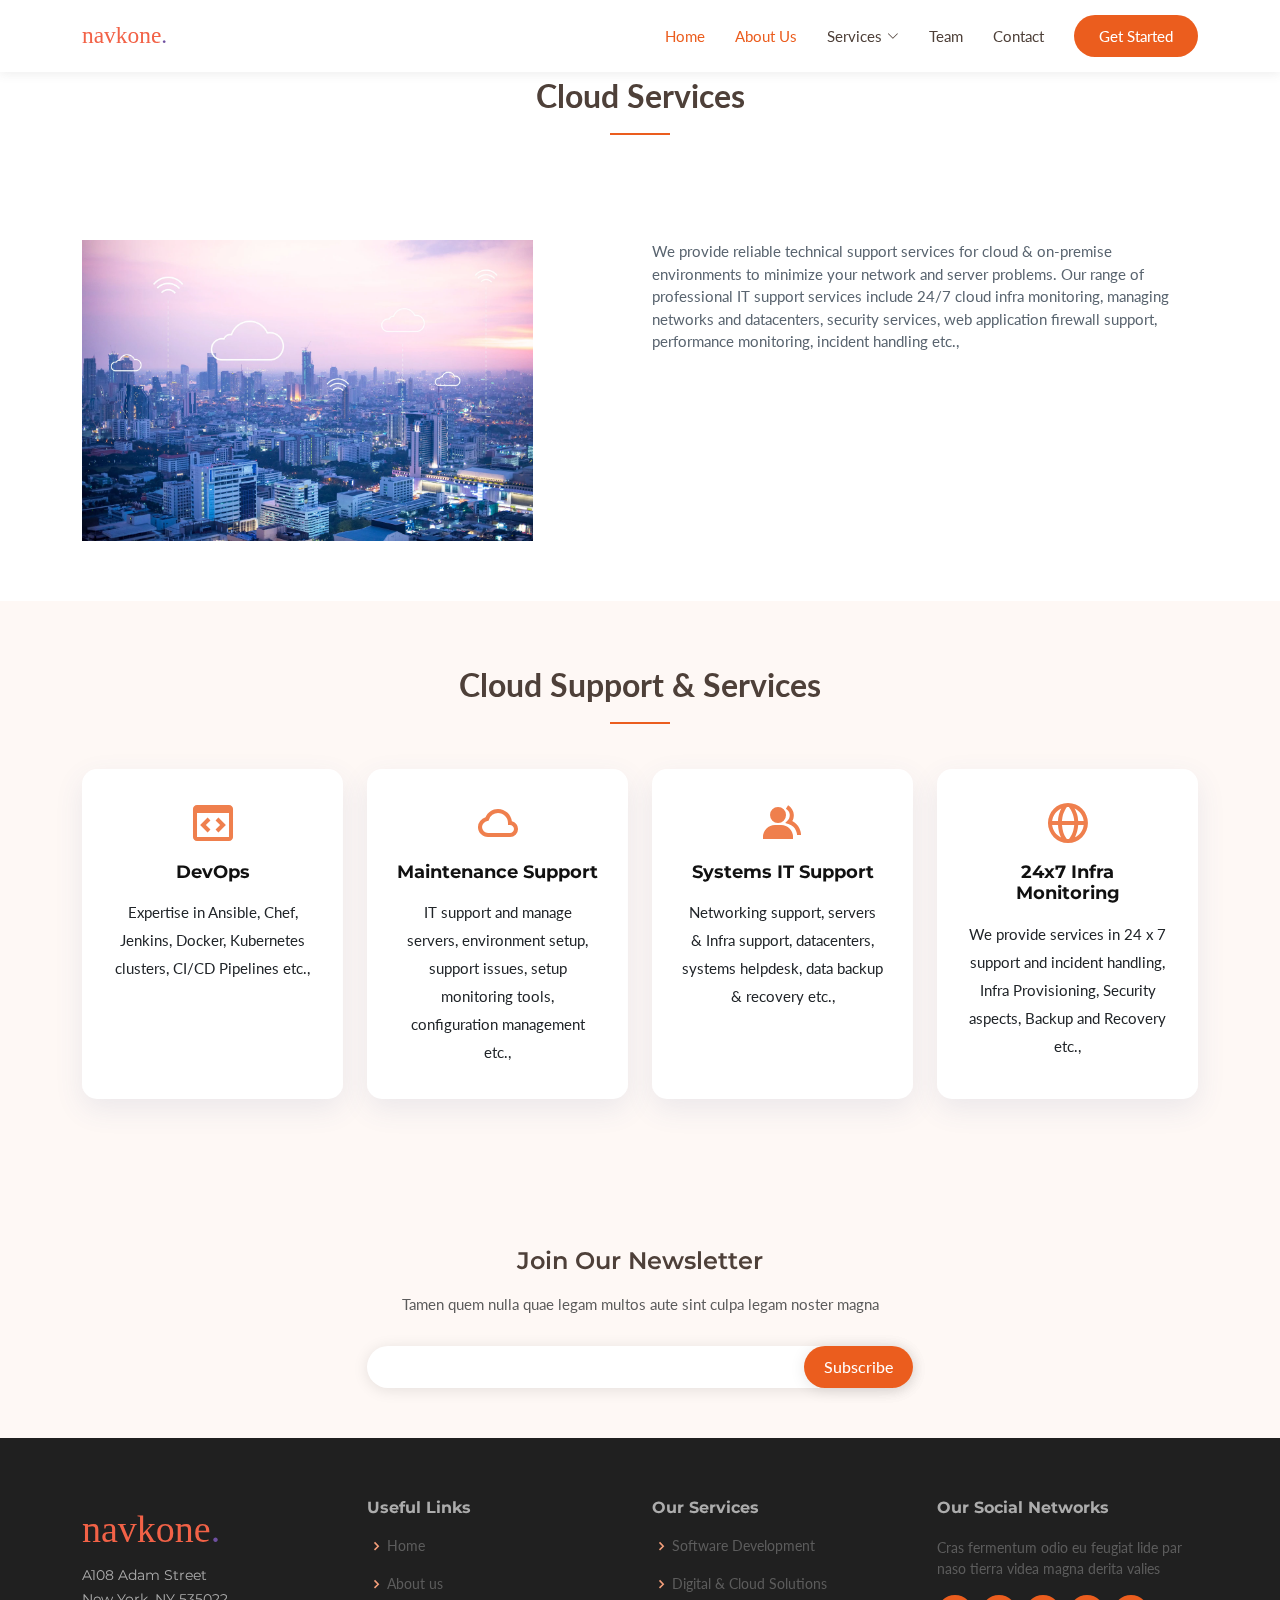
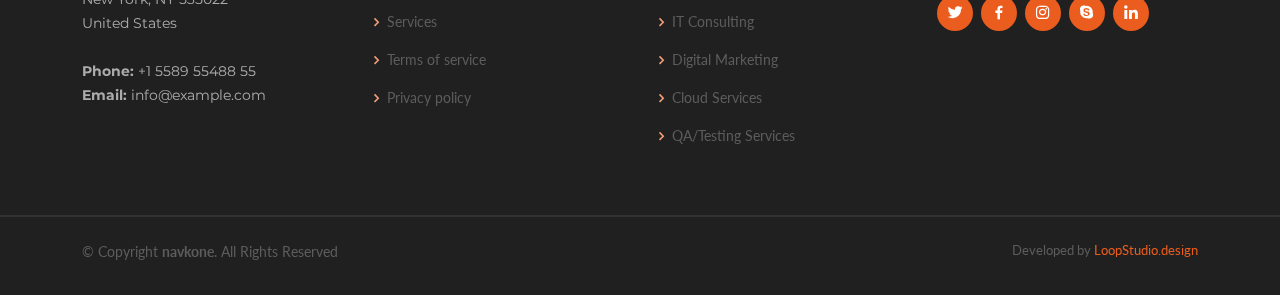
<file: Cloud-Services.html>
<!DOCTYPE html>
<html lang="en">

<head>
  <meta charset="utf-8">
  <meta content="width=device-width, initial-scale=1.0" name="viewport">

  <title>navkone.</title>
  <meta content="" name="
  Navkone is a professional technology assistance company that specializes in providing IT solutions to small and medium-sized businesses. 
  They offer a wide range of services, including operating system support, network management, and database administration. 
  Their aim is to make technology accessible and provide a personalized experience tailored to the needs of each individual company. 
  With a focus on professional customer service, Navkone guarantees satisfaction with their work and helps businesses achieve a high return on investment by reducing the cost of maintaining their current IT systems.">
  <meta content="" name="Consulting, Business Strategy, Management, Innovation, Digital Transformation, Analytics, Performance Improvement, Process Optimization, Change Management, Leadership Development, Organizational Design, Talent Management, Project Management, Risk Management, Market Research, Customer Insights, Technology Consulting, Data Science, Artificial Intelligence, Machine Learning, Blockchain, Cybersecurity.">
 
  <link href="assets/img/favicon.png" rel="icon">
  <link rel="shortcut icon" href="assets/img/favicon.png">
  <link href="assets/img/apple-touch-icon.png" rel="apple-touch-icon">
  
  <link rel="preconnect" href="https://fonts.googleapis.com">
  <link rel="preconnect" href="https://fonts.gstatic.com" crossorigin>
  <link href="https://fonts.googleapis.com/css2?family=Lato:ital,wght@0,300;0,400;0,700;1,300;1,400;1,700&family=Montserrat:ital,wght@0,300;0,400;0,500;0,600;0,700;1,300;1,400;1,500;1,600;1,700&display=swap" rel="stylesheet">
 
  <link href="assets/vendor/aos/aos.css" rel="stylesheet">
  <link href="assets/vendor/bootstrap/css/bootstrap.min.css" rel="stylesheet">
  <link href="assets/vendor/bootstrap-icons/bootstrap-icons.css" rel="stylesheet">
  <link href="assets/vendor/boxicons/css/boxicons.min.css" rel="stylesheet">
  <link href="assets/vendor/glightbox/css/glightbox.min.css" rel="stylesheet">
  <link href="assets/vendor/swiper/swiper-bundle.min.css" rel="stylesheet">

  <link href="assets/css/style.css" rel="stylesheet">

  <!-- =======================================================
    Studios: LOOPSTUDIO
    Developer: sushanthvarma.com
  ======================================================== -->
</head>

<body>

  <!-- ======= Header ======= -->
  <header id="header" class="fixed-top d-flex align-items-center">
    <div class="container d-flex align-items-center justify-content-between">

      <div class="logo">
        <!-- <h1 class="text-light"><a href="index.html"><span>navkone.</span></a></h1> -->
        <a href="index.html"><img src="assets/img/navkone.svg"alt="" class="img-fluid"></a>
      </div>

      <nav id="navbar" class="navbar">
        <ul>
          <li><a class="nav-link scrollto active" href="index.html">Home</a></li>
          <li><a class="nav-link scrollto" href="#about">About Us</a></li>
          <!-- <li><a class="nav-link scrollto" href="#services">Services</a></li> -->
          <!-- <li><a class="nav-link scrollto" href="#portfolio">Portfolio</a></li> -->
          <li class="dropdown"><a href="#"><span>Services</span> <i class="bi bi-chevron-down"></i></a>
            <ul>
              <li><a href="Software-Devlopment.html">Software Development</a></li>
              <li><a href="Digital-&-Cloud-Solutions.html">Digital & Cloud Solutions</a></li>
              <li><a href="IT-Consulting.html">IT Consulting</a></li>
              <li><a href="Digital-Marketing.html">Digital Marketing</a></li>
              <li><a href="Cloud-Services.html">Cloud Services</a></li>
              <li><a href="QA-Testing-Services.html">QA/Testing Services</a></li>
            </ul>
          </li>
          <li><a class="nav-link scrollto" href="index.html#team">Team</a></li>
          <li><a class="nav-link scrollto" href="index.html#contact">Contact</a></li>
          <li><a class="getstarted scrollto" href="index.html#about">Get Started</a></li>
        </ul>
        <i class="bi bi-list mobile-nav-toggle"></i>
      </nav><!-- .navbar -->

    </div>
  </header><!-- End Header -->
  <!-- ======= Services Header ======= -->
  <main id="main">
    <div class="section-title">
      <p>Cloud Services</p>
    </div>
    <section id="about" class="about">
      <div class="container">
        <div class="row justify-content-between">
          <div class="col-lg-5 d-flex align-items-center justify-content-center about-img">
            <img src="assets/img/cloudSupport-img.webp" class="img-fluid" alt="" data-aos="zoom-in">
          </div>
          <div class="col-lg-6 pt-5 pt-lg-0">
            <p data-aos="fade-up" data-aos-delay="100">
              We provide reliable technical support services for cloud & on-premise environments to minimize your network and server problems. Our range of professional IT support services include 24/7 cloud infra monitoring, managing networks and datacenters, security services, web application firewall support, performance monitoring, incident handling etc.,
            </p>
          </div>
        </div>

      </div>
    </section>

    <!-- ======= Services Section ======= -->
    <section id="services" class="services section-bg">
      <div class="container" data-aos="fade-up">
        <div class="section-title">
          <p>Cloud Support & Services</p>
        </div>
        <div class="row">
          <div class="col-md-6 col-lg-3 d-flex align-items-stretch" data-aos="zoom-in" data-aos-delay="100">
            <div class="icon-box">
              <div class="icon"><i class="bx bx-code-block"></i></div>
              <h4 class="title"><a href="">DevOps</a></h4>
              <p class="description">
                Expertise in Ansible, Chef, Jenkins, Docker, Kubernetes clusters, CI/CD Pipelines etc.,
              </p>
            </div>
          </div>

          <div class="col-md-6 col-lg-3 d-flex align-items-stretch" data-aos="zoom-in" data-aos-delay="200">
            <div class="icon-box">
              <div class="icon"><i class="bx bx-cloud"></i></div>
              <h4 class="title"><a href="">Maintenance Support</a></h4>
              <p class="description">
                IT support and manage servers, environment setup, support issues, setup monitoring tools, configuration management etc.,
              </p>
            </div>
          </div>

          <div class="col-md-6 col-lg-3 d-flex align-items-stretch" data-aos="zoom-in" data-aos-delay="300">
            <div class="icon-box">
              <div class="icon"><i class="bx bxs-group"></i></div>
              <h4 class="title"><a href="">Systems IT Support</a></h4>
              <p class="description">
                Networking support, servers & Infra support, datacenters, systems helpdesk, data backup & recovery etc.,
              </p>
            </div>
          </div>

          <div class="col-md-6 col-lg-3 d-flex align-items-stretch" data-aos="zoom-in" data-aos-delay="400">
            <div class="icon-box">
              <div class="icon"><i class="bx bx-globe"></i></div>
              <h4 class="title"><a href=""> 24x7 Infra Monitoring</a></h4>
             <p class="description">
              We provide services in 24 x 7 support and incident handling, Infra Provisioning, Security aspects, Backup and Recovery etc.,
            </p>
            </div>
          </div>


        </div>
      </div>
    </section><!-- End Services Section -->
  </main><!-- End #main -->

  <!-- ======= Footer ======= -->
  <footer id="footer">

    <div class="footer-newsletter">
      <div class="container">
        <div class="row justify-content-center">
          <div class="col-lg-6">
            <h4>Join Our Newsletter</h4>
            <p>Tamen quem nulla quae legam multos aute sint culpa legam noster magna</p>
            <form action="" method="post">
              <input type="email" name="email"><input type="submit" value="Subscribe">
            </form>
          </div>
        </div>
      </div>
    </div>

    <div class="footer-top">
      <div class="container">
        <div class="row">

          <div class="col-lg-3 col-md-6 footer-contact">
            <div class="logo">
              <!-- <h1 class="text-light"><a href="index.html"><span>navkone.</span></a></h1> -->
              <a href="index.html"><img src="assets/img/navkone.svg"alt="" class="img-fluid"></a>
            </div>
            <p>
              A108 Adam Street <br>
              New York, NY 535022<br>
              United States <br><br>
              <strong>Phone:</strong> +1 5589 55488 55<br>
              <strong>Email:</strong> info@example.com<br>
            </p>
          </div>

          <div class="col-lg-3 col-md-6 footer-links">
            <h4>Useful Links</h4>
            <ul>
              <li><i class="bx bx-chevron-right"></i> <a href="index.html">Home</a></li>
              <li><i class="bx bx-chevron-right"></i> <a href="index.html#about">About us</a></li>
              <li><i class="bx bx-chevron-right"></i> <a href="index.html#services">Services</a></li>
              <li><i class="bx bx-chevron-right"></i> <a href="#">Terms of service</a></li>
              <li><i class="bx bx-chevron-right"></i> <a href="#">Privacy policy</a></li>
            </ul>
          </div>

          <div class="col-lg-3 col-md-6 footer-links">
            <h4>Our Services</h4>
            <ul>
              <li><i class="bx bx-chevron-right"></i> <a href="Software-Devlopment.html">Software Development</a></li>
              <li><i class="bx bx-chevron-right"></i> <a href="Digital-&-Cloud-Solutions.html">Digital & Cloud Solutions</a></li>
              <li><i class="bx bx-chevron-right"></i> <a href="IT-Consulting.html">IT Consulting</a></li>
              <li><i class="bx bx-chevron-right"></i> <a href="Digital-Marketing.html">Digital Marketing </a></li>
              <li><i class="bx bx-chevron-right"></i> <a href="Cloud-Services.html">Cloud Services </a></li>
              <li><i class="bx bx-chevron-right"></i> <a href="QA-Testing-Services.html">  QA/Testing Services</a></li>
            </ul>
          </div>

          <div class="col-lg-3 col-md-6 footer-links">
            <h4>Our Social Networks</h4>
            <p>Cras fermentum odio eu feugiat lide par naso tierra videa magna derita valies</p>
            <div class="social-links mt-3">
              <a href="#" class="twitter"><i class="bx bxl-twitter"></i></a>
              <a href="#" class="facebook"><i class="bx bxl-facebook"></i></a>
              <a href="#" class="instagram"><i class="bx bxl-instagram"></i></a>
              <a href="#" class="google-plus"><i class="bx bxl-skype"></i></a>
              <a href="#" class="linkedin"><i class="bx bxl-linkedin"></i></a>
            </div>
          </div>

        </div>
      </div>
    </div>
<div class="line-br"></div>
    <div class="container py-4">
      <div class="copyright">
        &copy; Copyright <strong><span>navkone</span></strong>. All Rights Reserved
      </div>
      <div class="credits">
        Developed by <a href="http://sushanthvarma.com/">LoopStudio.design</a>
      </div>
    </div>
  </footer><!-- End Footer -->
  <a href="#" class="back-to-top d-flex align-items-center justify-content-center"><i class="bi bi-arrow-up-short"></i></a>
  <!-- Vendor JS Files -->
  <script src="assets/vendor/aos/aos.js"></script>
  <script src="assets/vendor/bootstrap/js/bootstrap.bundle.min.js"></script>
  <script src="assets/vendor/glightbox/js/glightbox.min.js"></script>
  <script src="assets/vendor/isotope-layout/isotope.pkgd.min.js"></script>
  <script src="assets/vendor/swiper/swiper-bundle.min.js"></script>
  <script src="assets/vendor/php-email-form/validate.js"></script>

  <!-- Template Main JS File -->
  <script src="assets/js/main.js"></script>

</body>

</html>
</file>
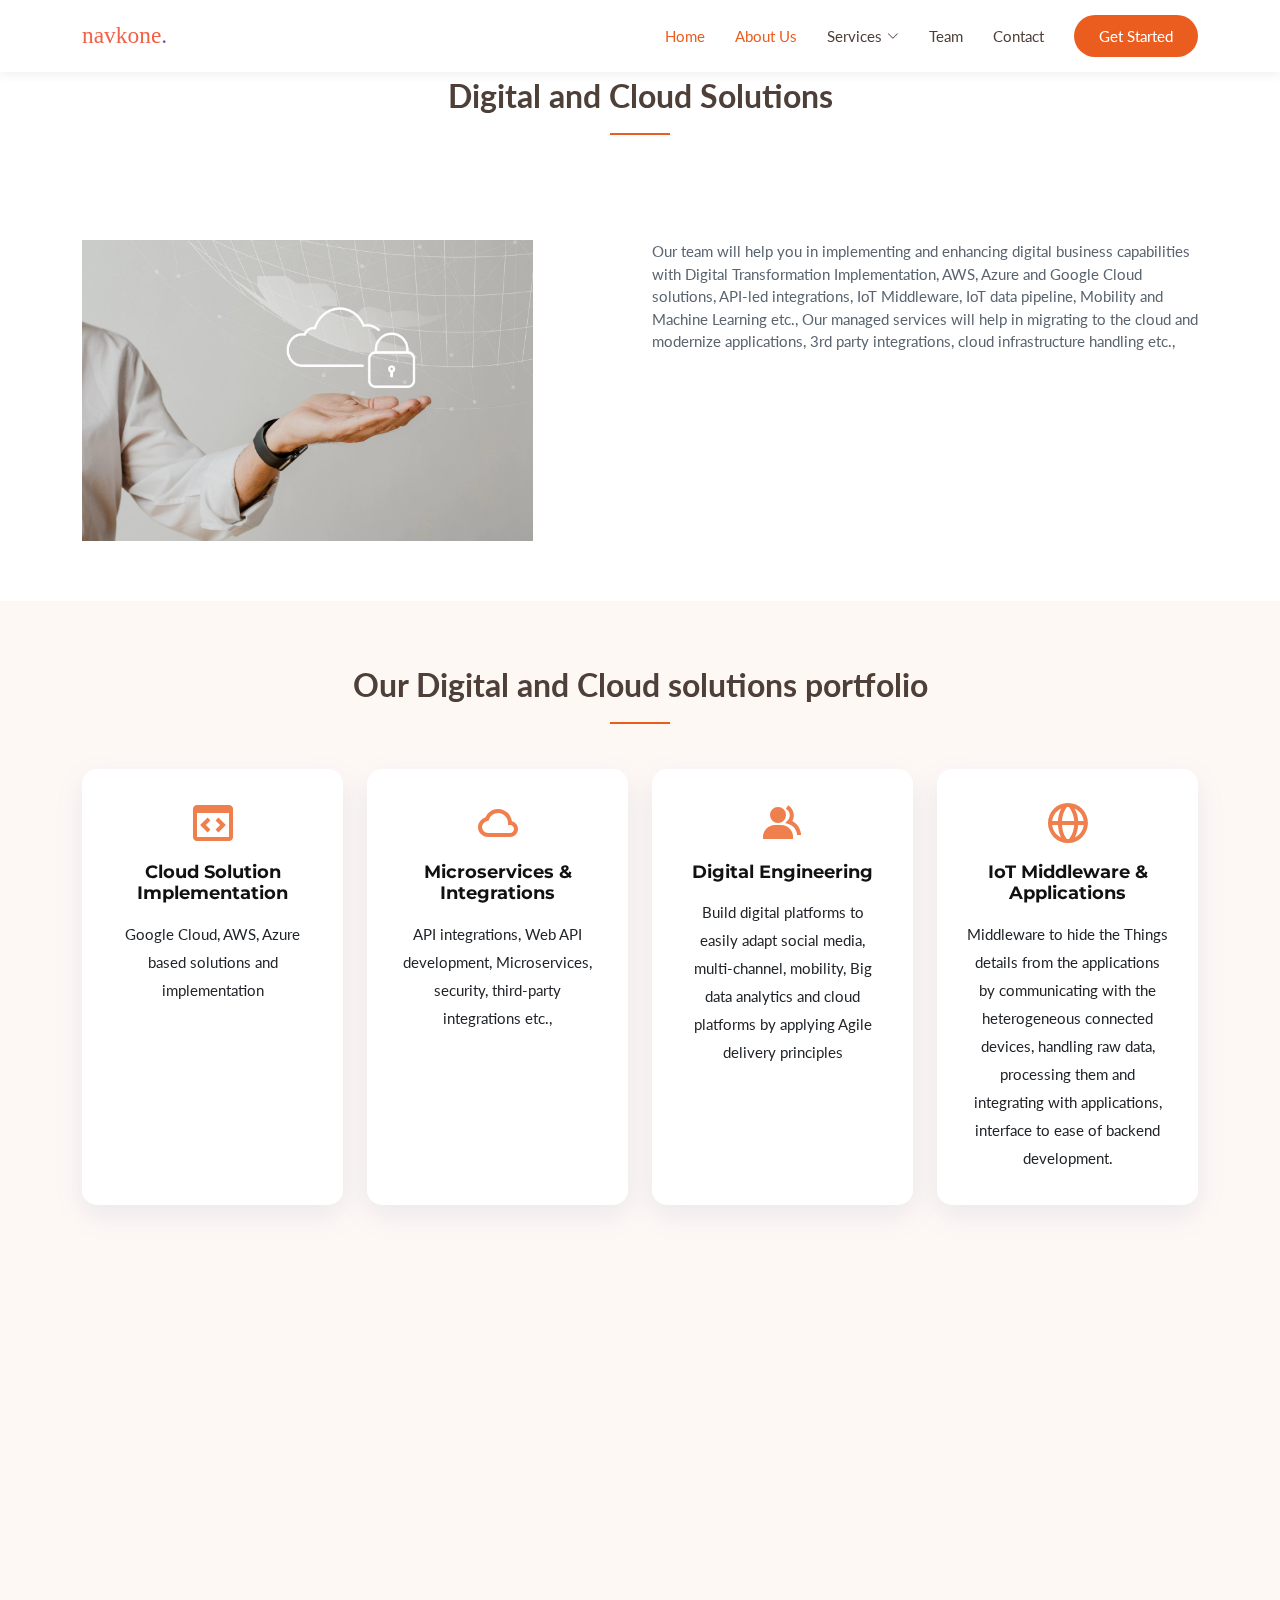
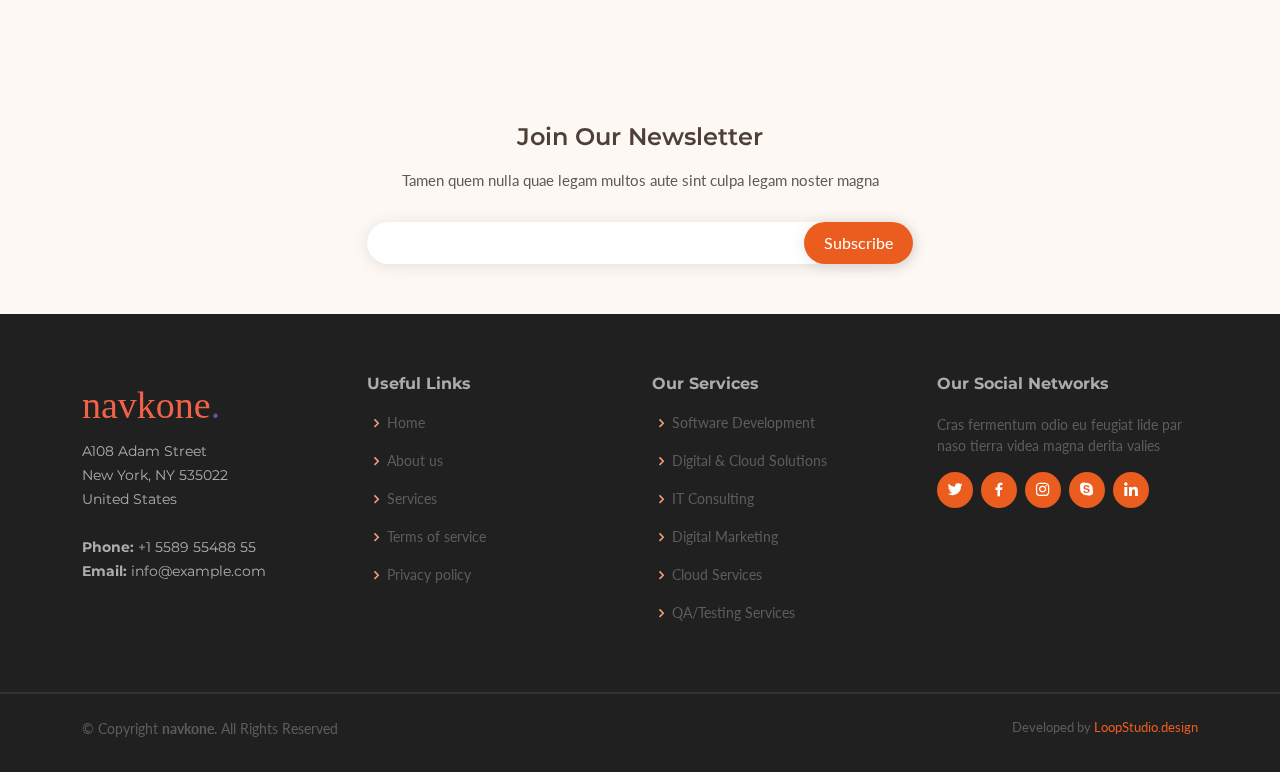
<file: Digital-&-Cloud-Solutions.html>
<!DOCTYPE html>
<html lang="en">

<head>
  <meta charset="utf-8">
  <meta content="width=device-width, initial-scale=1.0" name="viewport">

  <title>navkone.</title>
  <meta content="" name="
  Navkone is a professional technology assistance company that specializes in providing IT solutions to small and medium-sized businesses. 
  They offer a wide range of services, including operating system support, network management, and database administration. 
  Their aim is to make technology accessible and provide a personalized experience tailored to the needs of each individual company. 
  With a focus on professional customer service, Navkone guarantees satisfaction with their work and helps businesses achieve a high return on investment by reducing the cost of maintaining their current IT systems.">
  <meta content="" name="Consulting, Business Strategy, Management, Innovation, Digital Transformation, Analytics, Performance Improvement, Process Optimization, Change Management, Leadership Development, Organizational Design, Talent Management, Project Management, Risk Management, Market Research, Customer Insights, Technology Consulting, Data Science, Artificial Intelligence, Machine Learning, Blockchain, Cybersecurity.">
 
  <link href="assets/img/favicon.png" rel="icon">
  <link rel="shortcut icon" href="assets/img/favicon.png">
  <link href="assets/img/apple-touch-icon.png" rel="apple-touch-icon">
  
  <link rel="preconnect" href="https://fonts.googleapis.com">
  <link rel="preconnect" href="https://fonts.gstatic.com" crossorigin>
  <link href="https://fonts.googleapis.com/css2?family=Lato:ital,wght@0,300;0,400;0,700;1,300;1,400;1,700&family=Montserrat:ital,wght@0,300;0,400;0,500;0,600;0,700;1,300;1,400;1,500;1,600;1,700&display=swap" rel="stylesheet">
 
  <link href="assets/vendor/aos/aos.css" rel="stylesheet">
  <link href="assets/vendor/bootstrap/css/bootstrap.min.css" rel="stylesheet">
  <link href="assets/vendor/bootstrap-icons/bootstrap-icons.css" rel="stylesheet">
  <link href="assets/vendor/boxicons/css/boxicons.min.css" rel="stylesheet">
  <link href="assets/vendor/glightbox/css/glightbox.min.css" rel="stylesheet">
  <link href="assets/vendor/swiper/swiper-bundle.min.css" rel="stylesheet">

  <link href="assets/css/style.css" rel="stylesheet">

  <!-- =======================================================
    Studios: LOOPSTUDIO
    Developer: sushanthvarma.com
  ======================================================== -->
</head>

<body>

  <!-- ======= Header ======= -->
  <header id="header" class="fixed-top d-flex align-items-center">
    <div class="container d-flex align-items-center justify-content-between">

      <div class="logo">
        <!-- <h1 class="text-light"><a href="index.html"><span>navkone.</span></a></h1> -->
        <a href="index.html"><img src="assets/img/navkone.svg"alt="" class="img-fluid"></a>
      </div>

      <nav id="navbar" class="navbar">
        <ul>
          <li><a class="nav-link scrollto active" href="index.html">Home</a></li>
          <li><a class="nav-link scrollto" href="#about">About Us</a></li>
          <!-- <li><a class="nav-link scrollto" href="#services">Services</a></li> -->
          <!-- <li><a class="nav-link scrollto" href="#portfolio">Portfolio</a></li> -->
          <li class="dropdown"><a href="#"><span>Services</span> <i class="bi bi-chevron-down"></i></a>
            <ul>
              <li><a href="Software-Devlopment.html">Software Development</a></li>
              <li><a href="Digital-&-Cloud-Solutions.html">Digital & Cloud Solutions</a></li>
              <li><a href="IT-Consulting.html">IT Consulting</a></li>
              <li><a href="Digital-Marketing.html">Digital Marketing</a></li>
              <li><a href="Cloud-Services.html">Cloud Services</a></li>
              <li><a href="QA-Testing-Services.html">QA/Testing Services</a></li>
            </ul>
          </li>
          <li><a class="nav-link scrollto" href="index.html#team">Team</a></li>
          <li><a class="nav-link scrollto" href="index.html#contact">Contact</a></li>
          <li><a class="getstarted scrollto" href="index.html#about">Get Started</a></li>
        </ul>
        <i class="bi bi-list mobile-nav-toggle"></i>
      </nav><!-- .navbar -->

    </div>
  </header><!-- End Header -->
  <!-- ======= Services Header ======= -->
  <main id="main">
    <div class="section-title">
      <p>Digital and Cloud Solutions</p>
    </div>
    <section id="about" class="about">
      <div class="container">
        <div class="row justify-content-between">
          <div class="col-lg-5 d-flex align-items-center justify-content-center about-img">
            <img src="assets/img/digitalCloud-img.webp" class="img-fluid" alt="" data-aos="zoom-in">
          </div>
          <div class="col-lg-6 pt-5 pt-lg-0">
            <p data-aos="fade-up" data-aos-delay="100">
              Our team will help you in implementing and enhancing digital business capabilities with Digital Transformation Implementation, AWS, Azure and Google Cloud solutions, API-led integrations, IoT Middleware, IoT data pipeline, Mobility and Machine Learning etc., Our managed services will help in migrating to the cloud and modernize applications, 3rd party integrations, cloud infrastructure handling etc.,  
            </p>
          </div>
        </div>

      </div>
    </section>

    <!-- ======= Services Section ======= -->
    <section id="services" class="services section-bg">
      <div class="container" data-aos="fade-up">
        <div class="section-title">
          <p>Our Digital and Cloud solutions portfolio</p>
        </div>
        <div class="row">
          <div class="col-md-6 col-lg-3 d-flex align-items-stretch" data-aos="zoom-in" data-aos-delay="100">
            <div class="icon-box">
              <div class="icon"><i class="bx bx-code-block"></i></div>
              <h4 class="title"><a href="">Cloud Solution Implementation</a></h4>
              <p class="description">
                Google Cloud, AWS, Azure based solutions and implementation
              </p>
            </div>
          </div>

          <div class="col-md-6 col-lg-3 d-flex align-items-stretch" data-aos="zoom-in" data-aos-delay="200">
            <div class="icon-box">
              <div class="icon"><i class="bx bx-cloud"></i></div>
              <h4 class="title"><a href="">Microservices & Integrations</a></h4>
              <p class="description">
               API integrations, Web API development, Microservices, security, third-party integrations etc.,
              </p></div>
          </div>

          <div class="col-md-6 col-lg-3 d-flex align-items-stretch" data-aos="zoom-in" data-aos-delay="300">
            <div class="icon-box">
              <div class="icon"><i class="bx bxs-group"></i></div>
              <h4 class="title"><a href="">Digital Engineering</a></h4>
              <p class="description">
                Build digital platforms to easily adapt social media, multi-channel, mobility, Big data analytics and cloud platforms by applying Agile delivery principles
              </p>
            </div>
          </div>

          <div class="col-md-6 col-lg-3 d-flex align-items-stretch" data-aos="zoom-in" data-aos-delay="400">
            <div class="icon-box">
              <div class="icon"><i class="bx bx-globe"></i></div>
              <h4 class="title"><a href="">IoT Middleware & Applications</a></h4>
              <p class="description">
                Middleware to hide the Things details from the applications by communicating with the heterogeneous connected devices, handling raw data, processing them and integrating with applications, interface to ease of backend development.
              </p> </div>
          </div>
          <div class="align-center-col" style="display: flex; justify-content: center; gap: 25px;">

                    <div class="col-md-6 col-lg-3 d-flex" data-aos="zoom-in" data-aos-delay="400">
                      <div class="icon-box">
                        <div class="icon"><i class="bx bx-cloud-download"></i></div>
                        <h4 class="title"><a href="">Cloud Transformation</a></h4>
                        <p class="description">
                        Cloud transformation to Google Cloud, AWS or Azure cloud, Migrations and Cloud Infrastructure Support etc.,
                        </p> </div>
                    </div>

                    <div class="col-md-6 col-lg-3 d-flex" data-aos="zoom-in" data-aos-delay="400">
                      <div class="icon-box">
                        <div class="icon"><i class="bx bx-bug"></i></div>
                        <h4 class="title"><a href=""> Next-Gen Solutions</a></h4>
                        <p class="description">
                          Blockchain & AI driven solutions, BigData Management, Low-code & No-code platform application development, secure & scalable cloud technology solutions and services
                        </p> </div>
                    </div>
          </div>

        </div>
      </div>
    </section><!-- End Services Section -->
  </main><!-- End #main -->

  <!-- ======= Footer ======= -->
  <footer id="footer">

    <div class="footer-newsletter">
      <div class="container">
        <div class="row justify-content-center">
          <div class="col-lg-6">
            <h4>Join Our Newsletter</h4>
            <p>Tamen quem nulla quae legam multos aute sint culpa legam noster magna</p>
            <form action="" method="post">
              <input type="email" name="email"><input type="submit" value="Subscribe">
            </form>
          </div>
        </div>
      </div>
    </div>

    <div class="footer-top">
      <div class="container">
        <div class="row">

          <div class="col-lg-3 col-md-6 footer-contact">
            <div class="logo">
              <!-- <h1 class="text-light"><a href="index.html"><span>navkone.</span></a></h1> -->
              <a href="index.html"><img src="assets/img/navkone.svg"alt="" class="img-fluid"></a>
            </div>
            <p>
              A108 Adam Street <br>
              New York, NY 535022<br>
              United States <br><br>
              <strong>Phone:</strong> +1 5589 55488 55<br>
              <strong>Email:</strong> info@example.com<br>
            </p>
          </div>

          <div class="col-lg-3 col-md-6 footer-links">
            <h4>Useful Links</h4>
            <ul>
              <li><i class="bx bx-chevron-right"></i> <a href="index.html">Home</a></li>
              <li><i class="bx bx-chevron-right"></i> <a href="index.html#about">About us</a></li>
              <li><i class="bx bx-chevron-right"></i> <a href="index.html#services">Services</a></li>
              <li><i class="bx bx-chevron-right"></i> <a href="#">Terms of service</a></li>
              <li><i class="bx bx-chevron-right"></i> <a href="#">Privacy policy</a></li>
            </ul>
          </div>

          <div class="col-lg-3 col-md-6 footer-links">
            <h4>Our Services</h4>
            <ul>
              <li><i class="bx bx-chevron-right"></i> <a href="Software-Devlopment.html">Software Development</a></li>
              <li><i class="bx bx-chevron-right"></i> <a href="Digital-&-Cloud-Solutions.html">Digital & Cloud Solutions</a></li>
              <li><i class="bx bx-chevron-right"></i> <a href="IT-Consulting.html">IT Consulting</a></li>
              <li><i class="bx bx-chevron-right"></i> <a href="Digital-Marketing.html">Digital Marketing </a></li>
              <li><i class="bx bx-chevron-right"></i> <a href="Cloud-Services.html">Cloud Services </a></li>
              <li><i class="bx bx-chevron-right"></i> <a href="QA-Testing-Services.html">  QA/Testing Services</a></li>
            </ul>
          </div>

          <div class="col-lg-3 col-md-6 footer-links">
            <h4>Our Social Networks</h4>
            <p>Cras fermentum odio eu feugiat lide par naso tierra videa magna derita valies</p>
            <div class="social-links mt-3">
              <a href="#" class="twitter"><i class="bx bxl-twitter"></i></a>
              <a href="#" class="facebook"><i class="bx bxl-facebook"></i></a>
              <a href="#" class="instagram"><i class="bx bxl-instagram"></i></a>
              <a href="#" class="google-plus"><i class="bx bxl-skype"></i></a>
              <a href="#" class="linkedin"><i class="bx bxl-linkedin"></i></a>
            </div>
          </div>

        </div>
      </div>
    </div>
<div class="line-br"></div>
    <div class="container py-4">
      <div class="copyright">
        &copy; Copyright <strong><span>navkone</span></strong>. All Rights Reserved
      </div>
      <div class="credits">
        Developed by <a href="http://sushanthvarma.com/">LoopStudio.design</a>
      </div>
    </div>
  </footer><!-- End Footer -->
  <a href="#" class="back-to-top d-flex align-items-center justify-content-center"><i class="bi bi-arrow-up-short"></i></a>
  <!-- Vendor JS Files -->
  <script src="assets/vendor/aos/aos.js"></script>
  <script src="assets/vendor/bootstrap/js/bootstrap.bundle.min.js"></script>
  <script src="assets/vendor/glightbox/js/glightbox.min.js"></script>
  <script src="assets/vendor/isotope-layout/isotope.pkgd.min.js"></script>
  <script src="assets/vendor/swiper/swiper-bundle.min.js"></script>
  <script src="assets/vendor/php-email-form/validate.js"></script>

  <!-- Template Main JS File -->
  <script src="assets/js/main.js"></script>

</body>

</html>
</file>
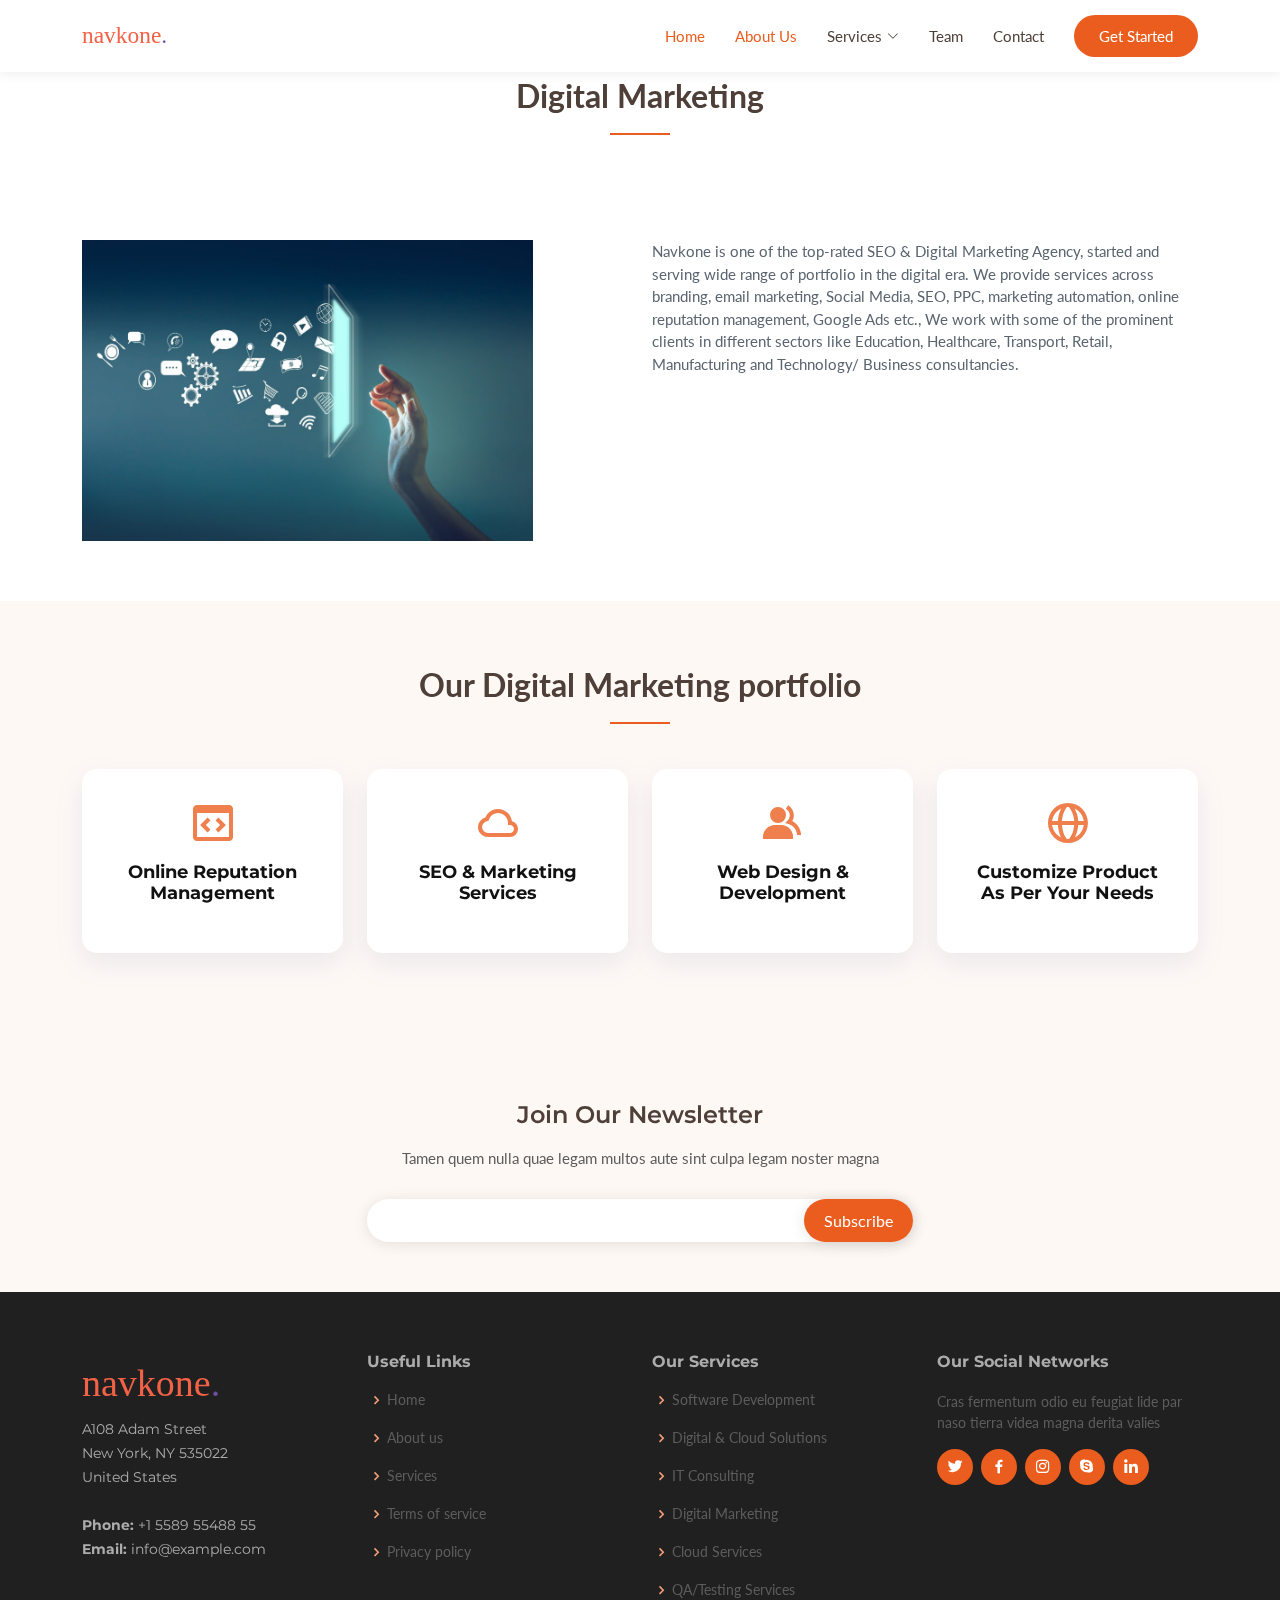
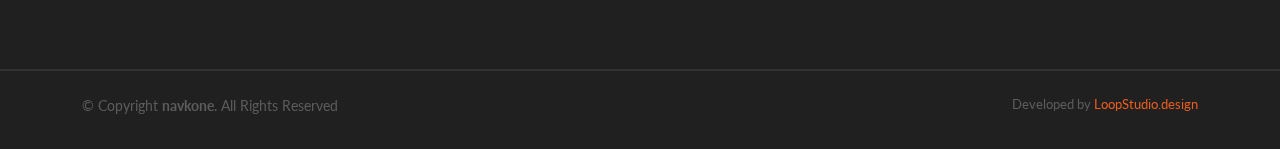
<file: Digital-Marketing.html>
<!DOCTYPE html>
<html lang="en">

<head>
  <meta charset="utf-8">
  <meta content="width=device-width, initial-scale=1.0" name="viewport">

  <title>navkone.</title>
  <meta content="" name="
  Navkone is a professional technology assistance company that specializes in providing IT solutions to small and medium-sized businesses. 
  They offer a wide range of services, including operating system support, network management, and database administration. 
  Their aim is to make technology accessible and provide a personalized experience tailored to the needs of each individual company. 
  With a focus on professional customer service, Navkone guarantees satisfaction with their work and helps businesses achieve a high return on investment by reducing the cost of maintaining their current IT systems.">
  <meta content="" name="Consulting, Business Strategy, Management, Innovation, Digital Transformation, Analytics, Performance Improvement, Process Optimization, Change Management, Leadership Development, Organizational Design, Talent Management, Project Management, Risk Management, Market Research, Customer Insights, Technology Consulting, Data Science, Artificial Intelligence, Machine Learning, Blockchain, Cybersecurity.">
 
  <link href="assets/img/favicon.png" rel="icon">
  <link rel="shortcut icon" href="assets/img/favicon.png">
  <link href="assets/img/apple-touch-icon.png" rel="apple-touch-icon">
  
  <link rel="preconnect" href="https://fonts.googleapis.com">
  <link rel="preconnect" href="https://fonts.gstatic.com" crossorigin>
  <link href="https://fonts.googleapis.com/css2?family=Lato:ital,wght@0,300;0,400;0,700;1,300;1,400;1,700&family=Montserrat:ital,wght@0,300;0,400;0,500;0,600;0,700;1,300;1,400;1,500;1,600;1,700&display=swap" rel="stylesheet">
 
  <link href="assets/vendor/aos/aos.css" rel="stylesheet">
  <link href="assets/vendor/bootstrap/css/bootstrap.min.css" rel="stylesheet">
  <link href="assets/vendor/bootstrap-icons/bootstrap-icons.css" rel="stylesheet">
  <link href="assets/vendor/boxicons/css/boxicons.min.css" rel="stylesheet">
  <link href="assets/vendor/glightbox/css/glightbox.min.css" rel="stylesheet">
  <link href="assets/vendor/swiper/swiper-bundle.min.css" rel="stylesheet">

  <link href="assets/css/style.css" rel="stylesheet">

  <!-- =======================================================
    Studios: LOOPSTUDIO
    Developer: sushanthvarma.com
  ======================================================== -->
</head>

<body>

  <!-- ======= Header ======= -->
  <header id="header" class="fixed-top d-flex align-items-center">
    <div class="container d-flex align-items-center justify-content-between">

      <div class="logo">
        <!-- <h1 class="text-light"><a href="index.html"><span>navkone.</span></a></h1> -->
        <a href="index.html"><img src="assets/img/navkone.svg"alt="" class="img-fluid"></a>
      </div>

      <nav id="navbar" class="navbar">
        <ul>
          <li><a class="nav-link scrollto active" href="index.html">Home</a></li>
          <li><a class="nav-link scrollto" href="#about">About Us</a></li>
          <!-- <li><a class="nav-link scrollto" href="#services">Services</a></li> -->
          <!-- <li><a class="nav-link scrollto" href="#portfolio">Portfolio</a></li> -->
          <li class="dropdown"><a href="#"><span>Services</span> <i class="bi bi-chevron-down"></i></a>
            <ul>
              <li><a href="Software-Devlopment.html">Software Development</a></li>
              <li><a href="Digital-&-Cloud-Solutions.html">Digital & Cloud Solutions</a></li>
              <li><a href="IT-Consulting.html">IT Consulting</a></li>
              <li><a href="Digital-Marketing.html">Digital Marketing</a></li>
              <li><a href="Cloud-Services.html">Cloud Services</a></li>
              <li><a href="QA-Testing-Services.html">QA/Testing Services</a></li>
            </ul>
          </li>
          <li><a class="nav-link scrollto" href="index.html#team">Team</a></li>
          <li><a class="nav-link scrollto" href="index.html#contact">Contact</a></li>
          <li><a class="getstarted scrollto" href="index.html#about">Get Started</a></li>
        </ul>
        <i class="bi bi-list mobile-nav-toggle"></i>
      </nav><!-- .navbar -->

    </div>
  </header><!-- End Header -->
  <!-- ======= Services Header ======= -->
  <main id="main">
    <div class="section-title">
      <p>Digital Marketing</p>
    </div>
    <section id="about" class="about">
      <div class="container">
        <div class="row justify-content-between">
          <div class="col-lg-5 d-flex align-items-center justify-content-center about-img">
            <img src="assets/img/digitalMarketing-img.jpeg" class="img-fluid" alt="" data-aos="zoom-in">
          </div>
          <div class="col-lg-6 pt-5 pt-lg-0">
            <p data-aos="fade-up" data-aos-delay="100">
             Navkone is one of the top-rated SEO & Digital Marketing Agency, started and serving wide range of portfolio in the digital era. We provide services across branding, email marketing, Social Media, SEO, PPC, marketing automation, online reputation management, Google Ads etc., We work with some of the prominent clients in different sectors like Education, Healthcare, Transport, Retail, Manufacturing and Technology/ Business consultancies.  
            </p>
          </div>
        </div>

      </div>
    </section>

    <!-- ======= Services Section ======= -->
    <section id="services" class="services section-bg">
      <div class="container" data-aos="fade-up">
        <div class="section-title">
          <p>Our Digital Marketing portfolio</p>
        </div>
        <div class="row">
          <div class="col-md-6 col-lg-3 d-flex align-items-stretch" data-aos="zoom-in" data-aos-delay="100">
            <div class="icon-box">
              <div class="icon"><i class="bx bx-code-block"></i></div>
              <h4 class="title"><a href="">Online Reputation Management</a></h4>
              <!--<p class="description">
                Google Cloud, AWS, Azure based solutions and implementation
              </p>-->
            </div>
          </div>

          <div class="col-md-6 col-lg-3 d-flex align-items-stretch" data-aos="zoom-in" data-aos-delay="200">
            <div class="icon-box">
              <div class="icon"><i class="bx bx-cloud"></i></div>
              <h4 class="title"><a href="">SEO & Marketing Services</a></h4>
              <!--<p class="description">
               API integrations, Web API development, Microservices, security, third-party integrations etc.,
              </p>--></div>
          </div>

          <div class="col-md-6 col-lg-3 d-flex align-items-stretch" data-aos="zoom-in" data-aos-delay="300">
            <div class="icon-box">
              <div class="icon"><i class="bx bxs-group"></i></div>
              <h4 class="title"><a href="">Web Design & Development</a></h4>
              <!--<p class="description">
                Build digital platforms to easily adapt social media, multi-channel, mobility, Big data analytics and cloud platforms by applying Agile delivery principles
              </p>-->
            </div>
          </div>

          <div class="col-md-6 col-lg-3 d-flex align-items-stretch" data-aos="zoom-in" data-aos-delay="400">
            <div class="icon-box">
              <div class="icon"><i class="bx bx-globe"></i></div>
              <h4 class="title"><a href="">Customize Product As Per Your Needs</a></h4>
             <!-- <p class="description">
                Middleware to hide the Things details from the applications by communicating with the heterogeneous connected devices, handling raw data, processing them and integrating with applications, interface to ease of backend development.
              </p>--> </div>
          </div>


        </div>
      </div>
    </section><!-- End Services Section -->
  </main><!-- End #main -->

  <!-- ======= Footer ======= -->
  <footer id="footer">

    <div class="footer-newsletter">
      <div class="container">
        <div class="row justify-content-center">
          <div class="col-lg-6">
            <h4>Join Our Newsletter</h4>
            <p>Tamen quem nulla quae legam multos aute sint culpa legam noster magna</p>
            <form action="" method="post">
              <input type="email" name="email"><input type="submit" value="Subscribe">
            </form>
          </div>
        </div>
      </div>
    </div>

    <div class="footer-top">
      <div class="container">
        <div class="row">

          <div class="col-lg-3 col-md-6 footer-contact">
            <div class="logo">
              <!-- <h1 class="text-light"><a href="index.html"><span>navkone.</span></a></h1> -->
              <a href="index.html"><img src="assets/img/navkone.svg"alt="" class="img-fluid"></a>
            </div>
            <p>
              A108 Adam Street <br>
              New York, NY 535022<br>
              United States <br><br>
              <strong>Phone:</strong> +1 5589 55488 55<br>
              <strong>Email:</strong> info@example.com<br>
            </p>
          </div>

          <div class="col-lg-3 col-md-6 footer-links">
            <h4>Useful Links</h4>
            <ul>
              <li><i class="bx bx-chevron-right"></i> <a href="index.html">Home</a></li>
              <li><i class="bx bx-chevron-right"></i> <a href="index.html#about">About us</a></li>
              <li><i class="bx bx-chevron-right"></i> <a href="index.html#services">Services</a></li>
              <li><i class="bx bx-chevron-right"></i> <a href="#">Terms of service</a></li>
              <li><i class="bx bx-chevron-right"></i> <a href="#">Privacy policy</a></li>
            </ul>
          </div>

          <div class="col-lg-3 col-md-6 footer-links">
            <h4>Our Services</h4>
            <ul>
              <li><i class="bx bx-chevron-right"></i> <a href="Software-Devlopment.html">Software Development</a></li>
              <li><i class="bx bx-chevron-right"></i> <a href="Digital-&-Cloud-Solutions.html">Digital & Cloud Solutions</a></li>
              <li><i class="bx bx-chevron-right"></i> <a href="IT-Consulting.html">IT Consulting</a></li>
              <li><i class="bx bx-chevron-right"></i> <a href="Digital-Marketing.html">Digital Marketing </a></li>
              <li><i class="bx bx-chevron-right"></i> <a href="Cloud-Services.html">Cloud Services </a></li>
              <li><i class="bx bx-chevron-right"></i> <a href="QA-Testing-Services.html">  QA/Testing Services</a></li>
            </ul>
          </div>

          <div class="col-lg-3 col-md-6 footer-links">
            <h4>Our Social Networks</h4>
            <p>Cras fermentum odio eu feugiat lide par naso tierra videa magna derita valies</p>
            <div class="social-links mt-3">
              <a href="#" class="twitter"><i class="bx bxl-twitter"></i></a>
              <a href="#" class="facebook"><i class="bx bxl-facebook"></i></a>
              <a href="#" class="instagram"><i class="bx bxl-instagram"></i></a>
              <a href="#" class="google-plus"><i class="bx bxl-skype"></i></a>
              <a href="#" class="linkedin"><i class="bx bxl-linkedin"></i></a>
            </div>
          </div>

        </div>
      </div>
    </div>
<div class="line-br"></div>
    <div class="container py-4">
      <div class="copyright">
        &copy; Copyright <strong><span>navkone</span></strong>. All Rights Reserved
      </div>
      <div class="credits">
        Developed by <a href="http://sushanthvarma.com/">LoopStudio.design</a>
      </div>
    </div>
  </footer><!-- End Footer -->
  <a href="#" class="back-to-top d-flex align-items-center justify-content-center"><i class="bi bi-arrow-up-short"></i></a>
  <!-- Vendor JS Files -->
  <script src="assets/vendor/aos/aos.js"></script>
  <script src="assets/vendor/bootstrap/js/bootstrap.bundle.min.js"></script>
  <script src="assets/vendor/glightbox/js/glightbox.min.js"></script>
  <script src="assets/vendor/isotope-layout/isotope.pkgd.min.js"></script>
  <script src="assets/vendor/swiper/swiper-bundle.min.js"></script>
  <script src="assets/vendor/php-email-form/validate.js"></script>

  <!-- Template Main JS File -->
  <script src="assets/js/main.js"></script>

</body>

</html>
</file>
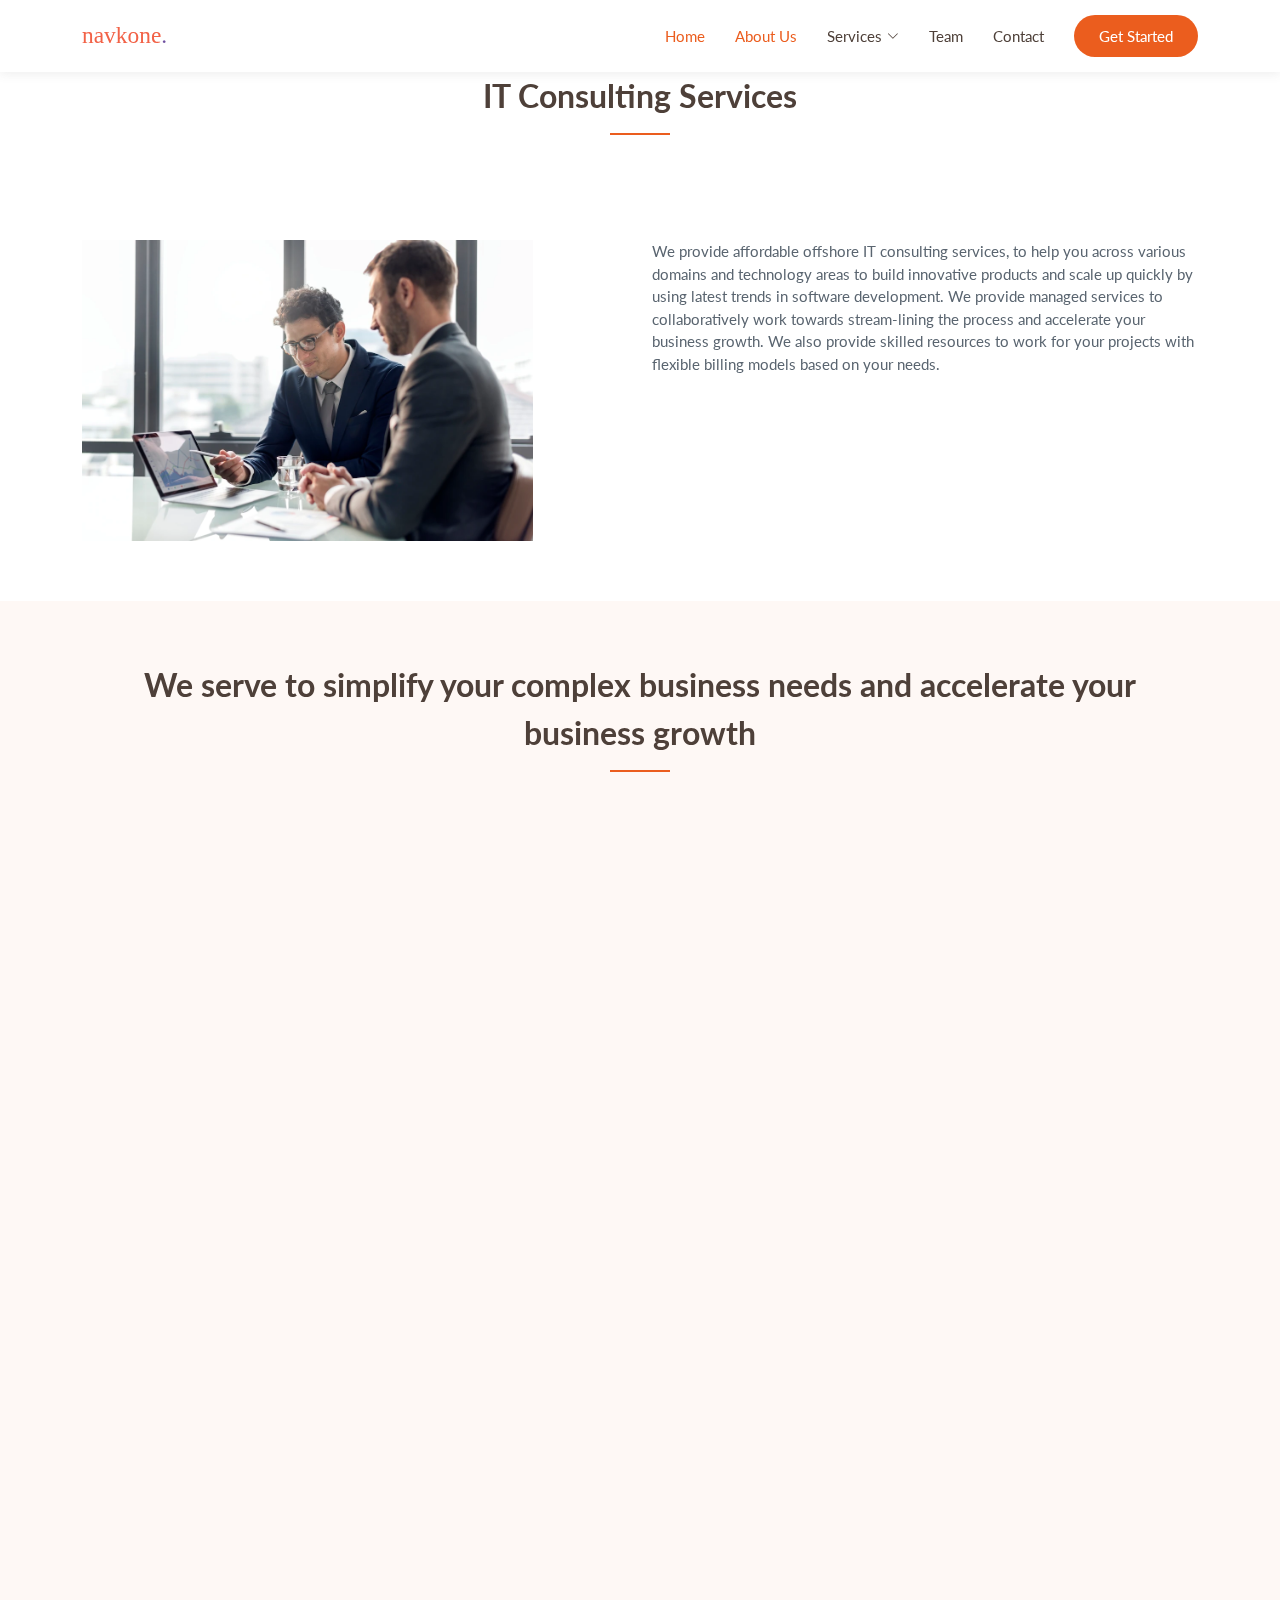
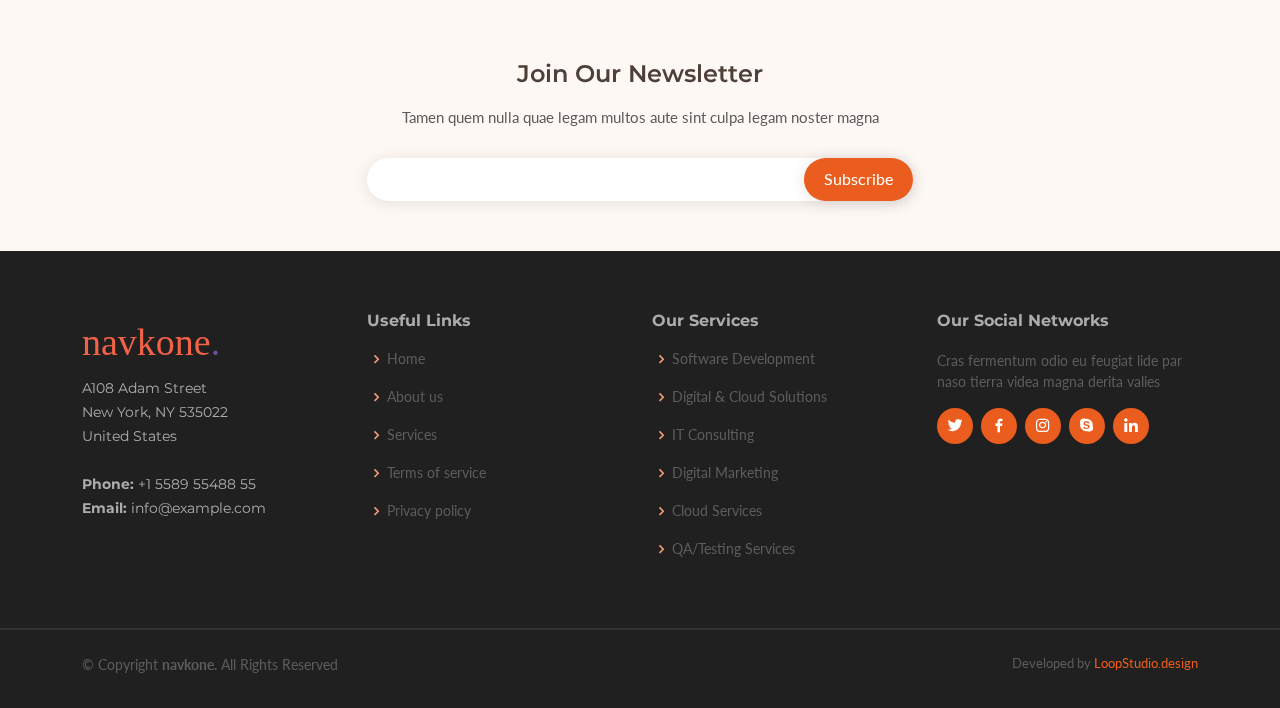
<file: IT-Consulting.html>
<!DOCTYPE html>
<html lang="en">

<head>
  <meta charset="utf-8">
  <meta content="width=device-width, initial-scale=1.0" name="viewport">

  <title>navkone.</title>
  <meta content="" name="
  Navkone is a professional technology assistance company that specializes in providing IT solutions to small and medium-sized businesses. 
  They offer a wide range of services, including operating system support, network management, and database administration. 
  Their aim is to make technology accessible and provide a personalized experience tailored to the needs of each individual company. 
  With a focus on professional customer service, Navkone guarantees satisfaction with their work and helps businesses achieve a high return on investment by reducing the cost of maintaining their current IT systems.">
  <meta content="" name="Consulting, Business Strategy, Management, Innovation, Digital Transformation, Analytics, Performance Improvement, Process Optimization, Change Management, Leadership Development, Organizational Design, Talent Management, Project Management, Risk Management, Market Research, Customer Insights, Technology Consulting, Data Science, Artificial Intelligence, Machine Learning, Blockchain, Cybersecurity.">
 
  <link href="assets/img/favicon.png" rel="icon">
  <link rel="shortcut icon" href="assets/img/favicon.png">
  <link href="assets/img/apple-touch-icon.png" rel="apple-touch-icon">
  
  <link rel="preconnect" href="https://fonts.googleapis.com">
  <link rel="preconnect" href="https://fonts.gstatic.com" crossorigin>
  <link href="https://fonts.googleapis.com/css2?family=Lato:ital,wght@0,300;0,400;0,700;1,300;1,400;1,700&family=Montserrat:ital,wght@0,300;0,400;0,500;0,600;0,700;1,300;1,400;1,500;1,600;1,700&display=swap" rel="stylesheet">
 
  <link href="assets/vendor/aos/aos.css" rel="stylesheet">
  <link href="assets/vendor/bootstrap/css/bootstrap.min.css" rel="stylesheet">
  <link href="assets/vendor/bootstrap-icons/bootstrap-icons.css" rel="stylesheet">
  <link href="assets/vendor/boxicons/css/boxicons.min.css" rel="stylesheet">
  <link href="assets/vendor/glightbox/css/glightbox.min.css" rel="stylesheet">
  <link href="assets/vendor/swiper/swiper-bundle.min.css" rel="stylesheet">

  <link href="assets/css/style.css" rel="stylesheet">

  <!-- =======================================================
    Studios: LOOPSTUDIO
    Developer: sushanthvarma.com
  ======================================================== -->
</head>

<body>

  <!-- ======= Header ======= -->
  <header id="header" class="fixed-top d-flex align-items-center">
    <div class="container d-flex align-items-center justify-content-between">

      <div class="logo">
        <!-- <h1 class="text-light"><a href="index.html"><span>navkone.</span></a></h1> -->
        <a href="index.html"><img src="assets/img/navkone.svg"alt="" class="img-fluid"></a>
      </div>

      <nav id="navbar" class="navbar">
        <ul>
          <li><a class="nav-link scrollto active" href="#hero">Home</a></li>
          <li><a class="nav-link scrollto" href="#about">About Us</a></li>
          <!-- <li><a class="nav-link scrollto" href="#services">Services</a></li> -->
          <!-- <li><a class="nav-link scrollto" href="#portfolio">Portfolio</a></li> -->
          <li class="dropdown"><a href="#"><span>Services</span> <i class="bi bi-chevron-down"></i></a>
            <ul>
              <li><a href="Software-Devlopment.html">Software Development</a></li>
              <li><a href="Digital-&-Cloud-Solutions.html">Digital & Cloud Solutions</a></li>
              <li><a href="IT-Consulting.html">IT Consulting</a></li>
              <li><a href="Digital-Marketing.html">Digital Marketing</a></li>
              <li><a href="Cloud-Services.html">Cloud Services</a></li>
              <li><a href="QA-Testing-Services.html">QA/Testing Services</a></li>
            </ul>
          </li>
          <li><a class="nav-link scrollto" href="index.html#team">Team</a></li>
          <li><a class="nav-link scrollto" href="index.html#contact">Contact</a></li>
          <li><a class="getstarted scrollto" href="index.html#about">Get Started</a></li>
        </ul>
        <i class="bi bi-list mobile-nav-toggle"></i>
      </nav><!-- .navbar -->

    </div>
  </header><!-- End Header -->
  <!-- ======= Services Header ======= -->
  <main id="main">
    <div class="section-title">
      <p>IT Consulting Services</p>
    </div>
    <section id="about" class="about">
      <div class="container">
        <div class="row justify-content-between">
          <div class="col-lg-5 d-flex align-items-center justify-content-center about-img">
            <img src="assets/img/ITServices-img.webp" class="img-fluid" alt="" data-aos="zoom-in">
          </div>
          <div class="col-lg-6 pt-5 pt-lg-0">
            <p data-aos="fade-up" data-aos-delay="100">
              We provide affordable offshore IT consulting services, to help you across various domains and technology areas to build innovative products and scale up quickly by using latest trends in software development. We provide managed services to collaboratively work towards stream-lining the process and accelerate your business growth. We also provide skilled resources to work for your projects with flexible billing models based on your needs. 
            </p>
          </div>
        </div>

      </div>
    </section>

    <!-- ======= Services Section ======= -->
    <section id="services" class="services section-bg">
      <div class="container" data-aos="fade-up">
        <div class="section-title">
          <p>We serve to simplify your complex business needs and accelerate your business growth</p>
        </div>
        <div class="row">
          <div class="col-md-6 col-lg-3 d-flex align-items-stretch" data-aos="zoom-in" data-aos-delay="100">
            <div class="icon-box">
              <div class="icon"><i class="bx bx-code-block"></i></div>
              <h4 class="title"><a href="">Salesforce/ NetSuite/ SAP ..</a></h4>
              <p class="description">
                Functional & Technical Consultants skilled in Salesforce, NetSuite, SAP etc., for design, implementation, migration, 24x7 support etc.,
              </p>
            </div>
          </div>

          <div class="col-md-6 col-lg-3 d-flex align-items-stretch" data-aos="zoom-in" data-aos-delay="200">
            <div class="icon-box">
              <div class="icon"><i class="bx bx-cloud"></i></div>
              <h4 class="title"><a href="">Data Science & Analytics</a></h4>
              <p class="description">
                Big data analytics with skilled resources in Power BI, Tableau, Zoho Analytics
              </p></div>
          </div>

          <div class="col-md-6 col-lg-3 d-flex align-items-stretch" data-aos="zoom-in" data-aos-delay="300">
            <div class="icon-box">
              <div class="icon"><i class="bx bxs-group"></i></div>
              <h4 class="title"><a href=""> Performance Engineering</a></h4>
              <p class="description">
               
                Web Analytics, Performance Engineering Content Management Solutions 
              </p>
            </div>
          </div>

          <div class="col-md-6 col-lg-3 d-flex align-items-stretch" data-aos="zoom-in" data-aos-delay="400">
            <div class="icon-box">
              <div class="icon"><i class="bx bx-globe"></i></div>
              <h4 class="title"><a href="">QA & Testing</a></h4>
              <p class="description">
                Turn to our experts to perform comprehensive, multi-stage testing and auditing of your software.                
              </p> </div>
          </div>
          <div class="align-center-col" style="display: flex; justify-content: center; gap: 25px;">

                    <div class="col-md-6 col-lg-3 d-flex" data-aos="zoom-in" data-aos-delay="400">
                      <div class="icon-box">
                        <div class="icon"><i class="bx bx-cloud-download"></i></div>
                        <h4 class="title"><a href="">Machine Learning & AI</a></h4>
                        <p class="description">
                          Functional AI, Analytic AI, Text AI, Process Automation in Social Media, EduTech, AgriTech, eCommerce etc., industries
                        </p> </div>
                    </div>

                    <div class="col-md-6 col-lg-3 d-flex" data-aos="zoom-in" data-aos-delay="400">
                      <div class="icon-box">
                        <div class="icon"><i class="bx bx-bug"></i></div>
                        <h4 class="title"><a href="">Marketing Automation</a></h4>
                        <p class="description">
                          Build innovative products for Marketing automation and improve sales performance with Leads CRM, Leads Nurture, Lead Scoring, workflow automation, digital marketing etc.,
                        </p> </div>
                    </div>
          </div>

        </div>
      </div>
    </section><!-- End Services Section -->
  </main><!-- End #main -->

  <!-- ======= Footer ======= -->
  <footer id="footer">

    <div class="footer-newsletter">
      <div class="container">
        <div class="row justify-content-center">
          <div class="col-lg-6">
            <h4>Join Our Newsletter</h4>
            <p>Tamen quem nulla quae legam multos aute sint culpa legam noster magna</p>
            <form action="" method="post">
              <input type="email" name="email"><input type="submit" value="Subscribe">
            </form>
          </div>
        </div>
      </div>
    </div>

    <div class="footer-top">
      <div class="container">
        <div class="row">

          <div class="col-lg-3 col-md-6 footer-contact">
            <div class="logo">
              <!-- <h1 class="text-light"><a href="index.html"><span>navkone.</span></a></h1> -->
              <a href="index.html"><img src="assets/img/navkone.svg"alt="" class="img-fluid"></a>
            </div>
            <p>
              A108 Adam Street <br>
              New York, NY 535022<br>
              United States <br><br>
              <strong>Phone:</strong> +1 5589 55488 55<br>
              <strong>Email:</strong> info@example.com<br>
            </p>
          </div>

          <div class="col-lg-3 col-md-6 footer-links">
            <h4>Useful Links</h4>
            <ul>
              <li><i class="bx bx-chevron-right"></i> <a href="index.html">Home</a></li>
              <li><i class="bx bx-chevron-right"></i> <a href="index.html#about">About us</a></li>
              <li><i class="bx bx-chevron-right"></i> <a href="index.html#services">Services</a></li>
              <li><i class="bx bx-chevron-right"></i> <a href="#">Terms of service</a></li>
              <li><i class="bx bx-chevron-right"></i> <a href="#">Privacy policy</a></li>
            </ul>
          </div>

          <div class="col-lg-3 col-md-6 footer-links">
            <h4>Our Services</h4>
            <ul>
              <li><i class="bx bx-chevron-right"></i> <a href="Software-Devlopment.html">Software Development</a></li>
              <li><i class="bx bx-chevron-right"></i> <a href="Digital-&-Cloud-Solutions.html">Digital & Cloud Solutions</a></li>
              <li><i class="bx bx-chevron-right"></i> <a href="IT-Consulting.html">IT Consulting</a></li>
              <li><i class="bx bx-chevron-right"></i> <a href="Digital-Marketing.html">Digital Marketing </a></li>
              <li><i class="bx bx-chevron-right"></i> <a href="Cloud-Services.html">Cloud Services </a></li>
              <li><i class="bx bx-chevron-right"></i> <a href="QA-Testing-Services.html">  QA/Testing Services</a></li>
            </ul>
          </div>

          <div class="col-lg-3 col-md-6 footer-links">
            <h4>Our Social Networks</h4>
            <p>Cras fermentum odio eu feugiat lide par naso tierra videa magna derita valies</p>
            <div class="social-links mt-3">
              <a href="#" class="twitter"><i class="bx bxl-twitter"></i></a>
              <a href="#" class="facebook"><i class="bx bxl-facebook"></i></a>
              <a href="#" class="instagram"><i class="bx bxl-instagram"></i></a>
              <a href="#" class="google-plus"><i class="bx bxl-skype"></i></a>
              <a href="#" class="linkedin"><i class="bx bxl-linkedin"></i></a>
            </div>
          </div>

        </div>
      </div>
    </div>
<div class="line-br"></div>
    <div class="container py-4">
      <div class="copyright">
        &copy; Copyright <strong><span>navkone</span></strong>. All Rights Reserved
      </div>
      <div class="credits">
        Developed by <a href="http://sushanthvarma.com/">LoopStudio.design</a>
      </div>
    </div>
  </footer><!-- End Footer -->
  <a href="#" class="back-to-top d-flex align-items-center justify-content-center"><i class="bi bi-arrow-up-short"></i></a>
  <!-- Vendor JS Files -->
  <script src="assets/vendor/aos/aos.js"></script>
  <script src="assets/vendor/bootstrap/js/bootstrap.bundle.min.js"></script>
  <script src="assets/vendor/glightbox/js/glightbox.min.js"></script>
  <script src="assets/vendor/isotope-layout/isotope.pkgd.min.js"></script>
  <script src="assets/vendor/swiper/swiper-bundle.min.js"></script>
  <script src="assets/vendor/php-email-form/validate.js"></script>

  <!-- Template Main JS File -->
  <script src="assets/js/main.js"></script>

</body>

</html>
</file>
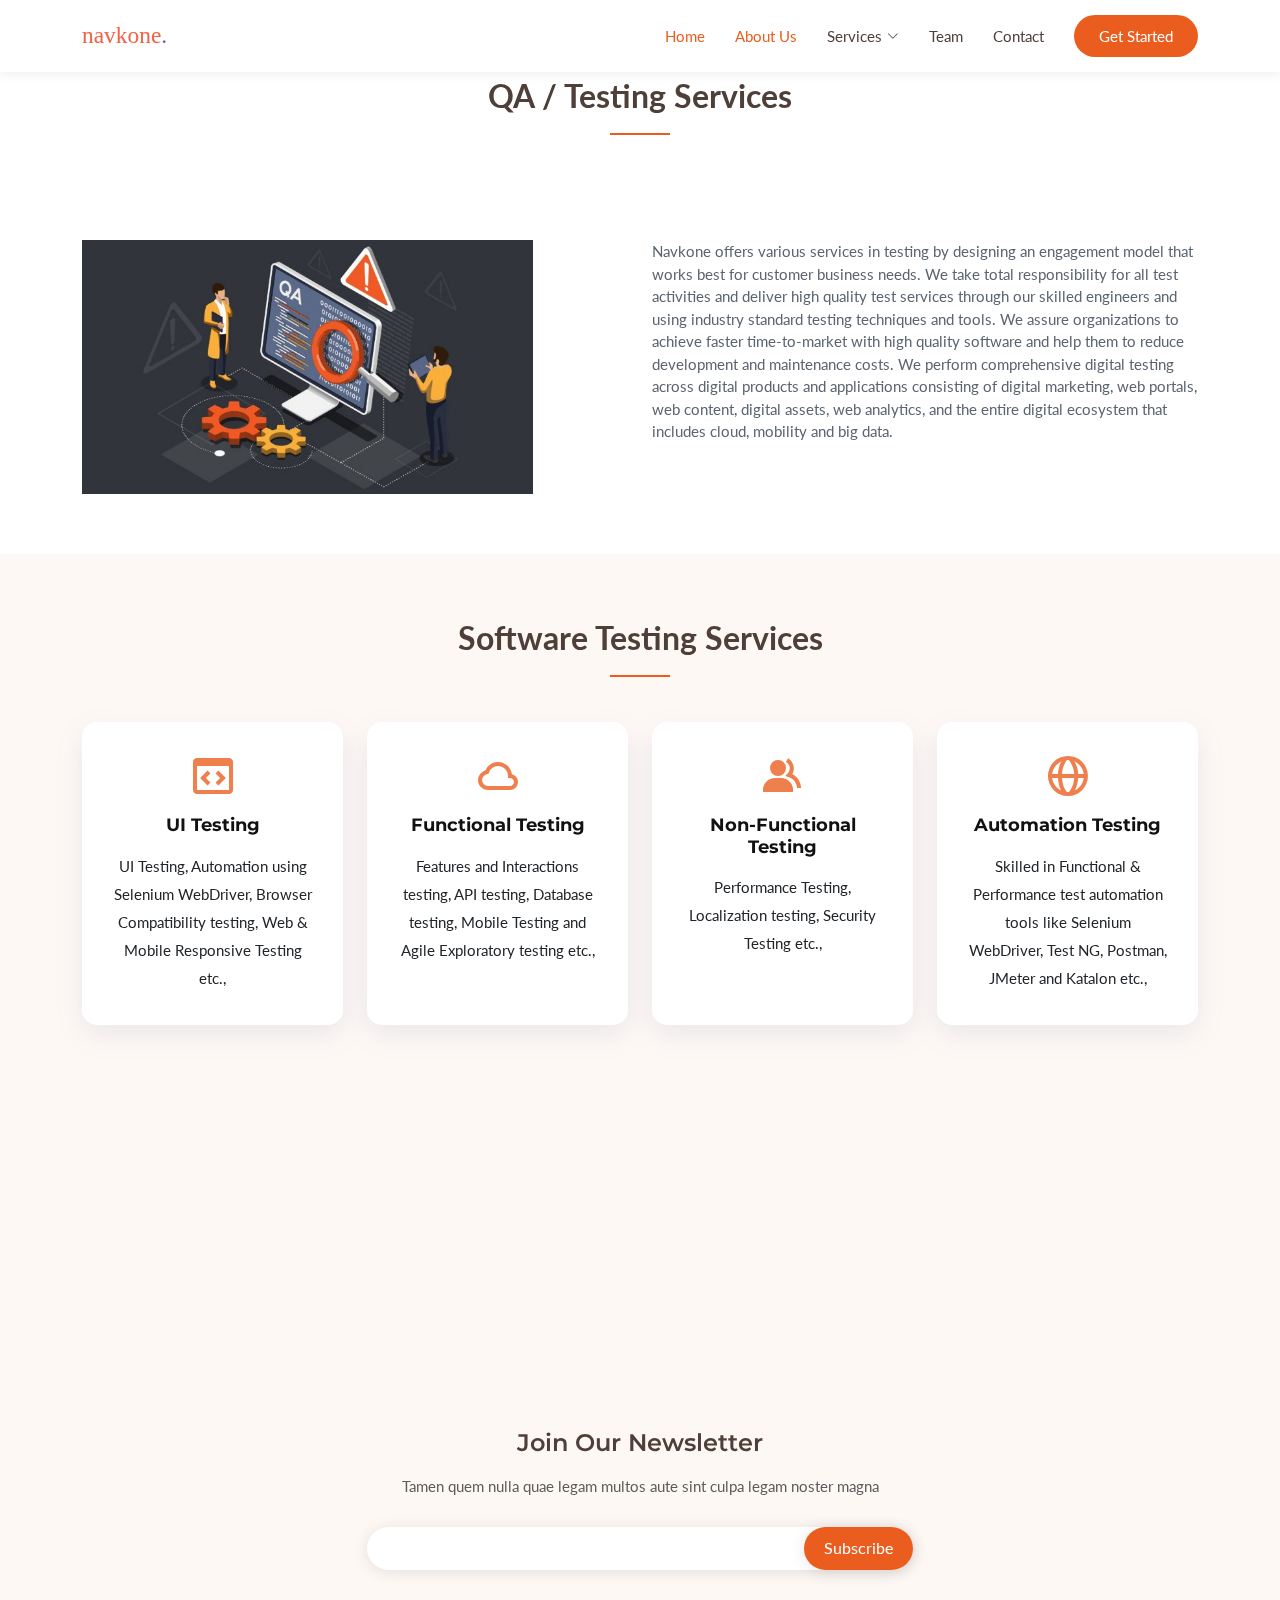
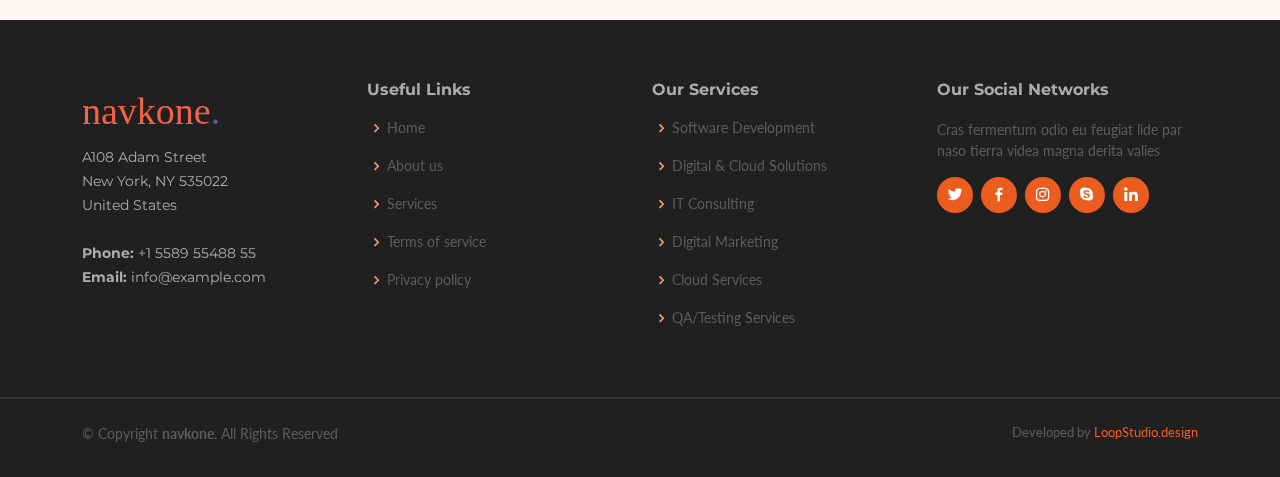
<file: QA-Testing-Services.html>
<!DOCTYPE html>
<html lang="en">

<head>
  <meta charset="utf-8">
  <meta content="width=device-width, initial-scale=1.0" name="viewport">

  <title>navkone.</title>
  <meta content="" name="
  Navkone is a professional technology assistance company that specializes in providing IT solutions to small and medium-sized businesses. 
  They offer a wide range of services, including operating system support, network management, and database administration. 
  Their aim is to make technology accessible and provide a personalized experience tailored to the needs of each individual company. 
  With a focus on professional customer service, Navkone guarantees satisfaction with their work and helps businesses achieve a high return on investment by reducing the cost of maintaining their current IT systems.">
  <meta content=""name="Consulting, Business Strategy, Management, Innovation, Digital Transformation, Analytics, Performance Improvement, Process Optimization, Change Management, Leadership Development, Organizational Design, Talent Management, Project Management, Risk Management, Market Research, Customer Insights, Technology Consulting, Data Science, Artificial Intelligence, Machine Learning, Blockchain, Cybersecurity.">
 
  <link href="assets/img/favicon.png" rel="icon">
  <link rel="shortcut icon" href="assets/img/favicon.png">
  <link href="assets/img/apple-touch-icon.png" rel="apple-touch-icon">
  
  <link rel="preconnect" href="https://fonts.googleapis.com">
  <link rel="preconnect" href="https://fonts.gstatic.com" crossorigin>
  <link href="https://fonts.googleapis.com/css2?family=Lato:ital,wght@0,300;0,400;0,700;1,300;1,400;1,700&family=Montserrat:ital,wght@0,300;0,400;0,500;0,600;0,700;1,300;1,400;1,500;1,600;1,700&display=swap" rel="stylesheet">
 
  <link href="assets/vendor/aos/aos.css" rel="stylesheet">
  <link href="assets/vendor/bootstrap/css/bootstrap.min.css" rel="stylesheet">
  <link href="assets/vendor/bootstrap-icons/bootstrap-icons.css" rel="stylesheet">
  <link href="assets/vendor/boxicons/css/boxicons.min.css" rel="stylesheet">
  <link href="assets/vendor/glightbox/css/glightbox.min.css" rel="stylesheet">
  <link href="assets/vendor/swiper/swiper-bundle.min.css" rel="stylesheet">

  <link href="assets/css/style.css" rel="stylesheet">

  <!-- =======================================================
    Studios: LOOPSTUDIO
    Developer: sushanthvarma.com
  ======================================================== -->
</head>

<body>

  <!-- ======= Header ======= -->
  <header id="header" class="fixed-top d-flex align-items-center">
    <div class="container d-flex align-items-center justify-content-between">

      <div class="logo">
        <!-- <h1 class="text-light"><a href="index.html"><span>navkone.</span></a></h1> -->
        <a href="index.html"><img src="assets/img/navkone.svg"alt="" class="img-fluid"></a>
      </div>

      <nav id="navbar" class="navbar">
        <ul>
          <li><a class="nav-link scrollto active" href="index.html">Home</a></li>
          <li><a class="nav-link scrollto" href="#about">About Us</a></li>
          <!-- <li><a class="nav-link scrollto" href="#services">Services</a></li> -->
          <!-- <li><a class="nav-link scrollto" href="#portfolio">Portfolio</a></li> -->
          <li class="dropdown"><a href="#"><span>Services</span> <i class="bi bi-chevron-down"></i></a>
            <ul>
              <li><a href="Software-Devlopment.html">Software Development</a></li>
              <li><a href="Digital-&-Cloud-Solutions.html">Digital & Cloud Solutions</a></li>
              <li><a href="IT-Consulting.html">IT Consulting</a></li>
              <li><a href="Digital-Marketing.html">Digital Marketing</a></li>
              <li><a href="Cloud-Services.html">Cloud Services</a></li>
              <li><a href="QA-Testing-Services.html">QA/Testing Services</a></li>
            </ul>
          </li>
          <li><a class="nav-link scrollto" href="index.html#team">Team</a></li>
          <li><a class="nav-link scrollto" href="index.html#contact">Contact</a></li>
          <li><a class="getstarted scrollto" href="index.html#about">Get Started</a></li>
        </ul>
        <i class="bi bi-list mobile-nav-toggle"></i>
      </nav><!-- .navbar -->

    </div>
  </header><!-- End Header -->
  <!-- ======= Services Header ======= -->
  <main id="main">
    <div class="section-title">
      <p>QA / Testing Services</p>
    </div>
    <section id="about" class="about">
      <div class="container">
        <div class="row justify-content-between">
          <div class="col-lg-5 d-flex align-items-center justify-content-center about-img">
            <img src="assets/img/QualityAss-img.jpg" class="img-fluid" alt="" data-aos="zoom-in">
          </div>
          <div class="col-lg-6 pt-5 pt-lg-0">
            <p data-aos="fade-up" data-aos-delay="100">
              Navkone offers various services in testing by designing an engagement model that works best for customer business needs. We take total responsibility for all test activities and deliver high quality test services through our skilled engineers and using industry standard testing techniques and tools.
              We assure organizations to achieve faster time-to-market with high quality software and help them to reduce development and maintenance costs.
              We perform comprehensive digital testing across digital products and applications consisting of digital marketing, web portals, web content, digital assets, web analytics, and the entire digital ecosystem that includes cloud, mobility and big data.
            </p>
          </div>
        </div>

      </div>
    </section>

    <!-- ======= Services Section ======= -->
    <section id="services" class="services section-bg">
      <div class="container" data-aos="fade-up">
        <div class="section-title">
          <p>Software Testing Services</p>
        </div>
        <div class="row">
          <div class="col-md-6 col-lg-3 d-flex align-items-stretch" data-aos="zoom-in" data-aos-delay="100">
            <div class="icon-box">
              <div class="icon"><i class="bx bx-code-block"></i></div>
              <h4 class="title"><a href="">UI Testing</a></h4>
              <p class="description">
              UI Testing, Automation using Selenium WebDriver, Browser Compatibility testing, Web & Mobile Responsive Testing etc.,
              </p>
            </div>
          </div>

          <div class="col-md-6 col-lg-3 d-flex align-items-stretch" data-aos="zoom-in" data-aos-delay="200">
            <div class="icon-box">
              <div class="icon"><i class="bx bx-cloud"></i></div>
              <h4 class="title"><a href="">Functional Testing</a></h4>
              <p class="description">
                Features and Interactions testing, API testing, Database testing, Mobile Testing and Agile Exploratory testing etc.,
              </p>
            </div>
          </div>

          <div class="col-md-6 col-lg-3 d-flex align-items-stretch" data-aos="zoom-in" data-aos-delay="300">
            <div class="icon-box">
              <div class="icon"><i class="bx bxs-group"></i></div>
              <h4 class="title"><a href=""> Non-Functional Testing</a></h4>
              <p class="description">
                Performance Testing, Localization testing, Security Testing etc.,  
              </p>
            </div>
          </div>

          <div class="col-md-6 col-lg-3 d-flex align-items-stretch" data-aos="zoom-in" data-aos-delay="400">
            <div class="icon-box">
              <div class="icon"><i class="bx bx-globe"></i></div>
              <h4 class="title"><a href="">Automation Testing</a></h4>
              <p class="description">
                Skilled in Functional & Performance test automation tools like Selenium WebDriver, Test NG, Postman, JMeter and Katalon etc.,
              </p>
            </div>
          </div>
        </div>
        <p data-aos="fade-up" data-aos-delay="100">
         <b> Best Practices in QA: </b>
          <br><br>We have successfully completed multiple testing projects across various domains by following best practices and well versed with manual and automation testing techniques:<br><br>
          <b>High Quality  –</b> Reduced Regression issues and prevent defects in the production. Specialized work force strive towards product quality and process improvement
            <br><b>Faster Cycle Time – </b>Agile testing techniques for early detection of issues Re-usable test automation frameworks for quick test execution.
             <br> <b>Cost Optimization –</b> Cost saving by preventing production issue cost reduction through automation.
               <br> <b>Process Improvement – </b>Process improvements for defect prevention, code cleanup and performance fine tuning.
        </p>
      </div>
    </section><!-- End Services Section -->
  </main><!-- End #main -->

  <!-- ======= Footer ======= -->
  <footer id="footer">

    <div class="footer-newsletter">
      <div class="container">
        <div class="row justify-content-center">
          <div class="col-lg-6">
            <h4>Join Our Newsletter</h4>
            <p>Tamen quem nulla quae legam multos aute sint culpa legam noster magna</p>
            <form action="" method="post">
              <input type="email" name="email"><input type="submit" value="Subscribe">
            </form>
          </div>
        </div>
      </div>
    </div>

    <div class="footer-top">
      <div class="container">
        <div class="row">

          <div class="col-lg-3 col-md-6 footer-contact">
            <div class="logo">
              <!-- <h1 class="text-light"><a href="index.html"><span>navkone.</span></a></h1> -->
              <a href="index.html"><img src="assets/img/navkone.svg"alt="" class="img-fluid"></a>
            </div>
            <p>
              A108 Adam Street <br>
              New York, NY 535022<br>
              United States <br><br>
              <strong>Phone:</strong> +1 5589 55488 55<br>
              <strong>Email:</strong> info@example.com<br>
            </p>
          </div>

          <div class="col-lg-3 col-md-6 footer-links">
            <h4>Useful Links</h4>
            <ul>
              <li><i class="bx bx-chevron-right"></i> <a href="index.html">Home</a></li>
              <li><i class="bx bx-chevron-right"></i> <a href="index.html#about">About us</a></li>
              <li><i class="bx bx-chevron-right"></i> <a href="index.html#services">Services</a></li>
              <li><i class="bx bx-chevron-right"></i> <a href="#">Terms of service</a></li>
              <li><i class="bx bx-chevron-right"></i> <a href="#">Privacy policy</a></li>
            </ul>
          </div>

          <div class="col-lg-3 col-md-6 footer-links">
            <h4>Our Services</h4>
            <ul>
              <li><i class="bx bx-chevron-right"></i> <a href="Software-Devlopment.html">Software Development</a></li>
              <li><i class="bx bx-chevron-right"></i> <a href="Digital-&-Cloud-Solutions.html">Digital & Cloud Solutions</a></li>
              <li><i class="bx bx-chevron-right"></i> <a href="IT-Consulting.html">IT Consulting</a></li>
              <li><i class="bx bx-chevron-right"></i> <a href="Digital-Marketing.html">Digital Marketing </a></li>
              <li><i class="bx bx-chevron-right"></i> <a href="Cloud-Services.html">Cloud Services </a></li>
              <li><i class="bx bx-chevron-right"></i> <a href="QA-Testing-Services.html">  QA/Testing Services</a></li>
            </ul>
          </div>

          <div class="col-lg-3 col-md-6 footer-links">
            <h4>Our Social Networks</h4>
            <p>Cras fermentum odio eu feugiat lide par naso tierra videa magna derita valies</p>
            <div class="social-links mt-3">
              <a href="#" class="twitter"><i class="bx bxl-twitter"></i></a>
              <a href="#" class="facebook"><i class="bx bxl-facebook"></i></a>
              <a href="#" class="instagram"><i class="bx bxl-instagram"></i></a>
              <a href="#" class="google-plus"><i class="bx bxl-skype"></i></a>
              <a href="#" class="linkedin"><i class="bx bxl-linkedin"></i></a>
            </div>
          </div>

        </div>
      </div>
    </div>
<div class="line-br"></div>
    <div class="container py-4">
      <div class="copyright">
        &copy; Copyright <strong><span>navkone</span></strong>. All Rights Reserved
      </div>
      <div class="credits">
        Developed by <a href="http://sushanthvarma.com/">LoopStudio.design</a>
      </div>
    </div>
  </footer><!-- End Footer -->
  <a href="#" class="back-to-top d-flex align-items-center justify-content-center"><i class="bi bi-arrow-up-short"></i></a>
  <!-- Vendor JS Files -->
  <script src="assets/vendor/aos/aos.js"></script>
  <script src="assets/vendor/bootstrap/js/bootstrap.bundle.min.js"></script>
  <script src="assets/vendor/glightbox/js/glightbox.min.js"></script>
  <script src="assets/vendor/isotope-layout/isotope.pkgd.min.js"></script>
  <script src="assets/vendor/swiper/swiper-bundle.min.js"></script>
  <script src="assets/vendor/php-email-form/validate.js"></script>

  <!-- Template Main JS File -->
  <script src="assets/js/main.js"></script>

</body>

</html>
</file>
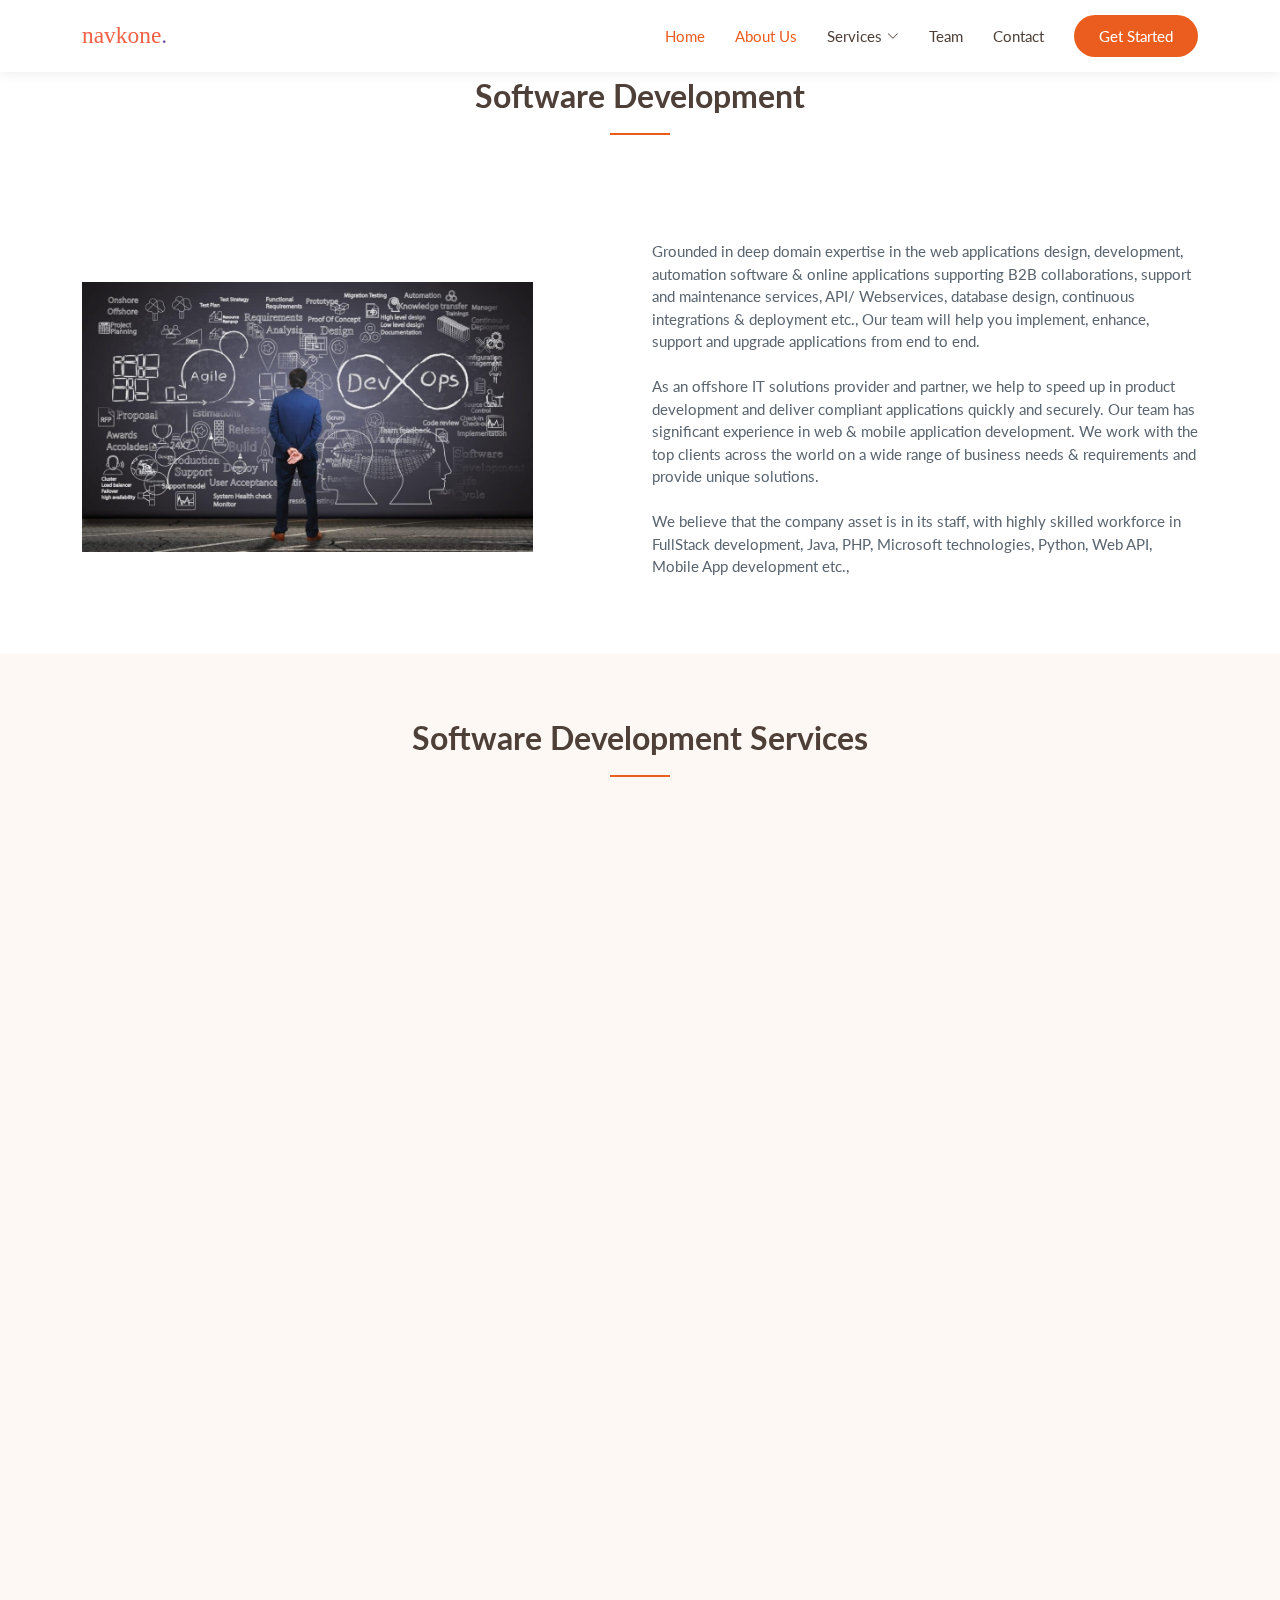
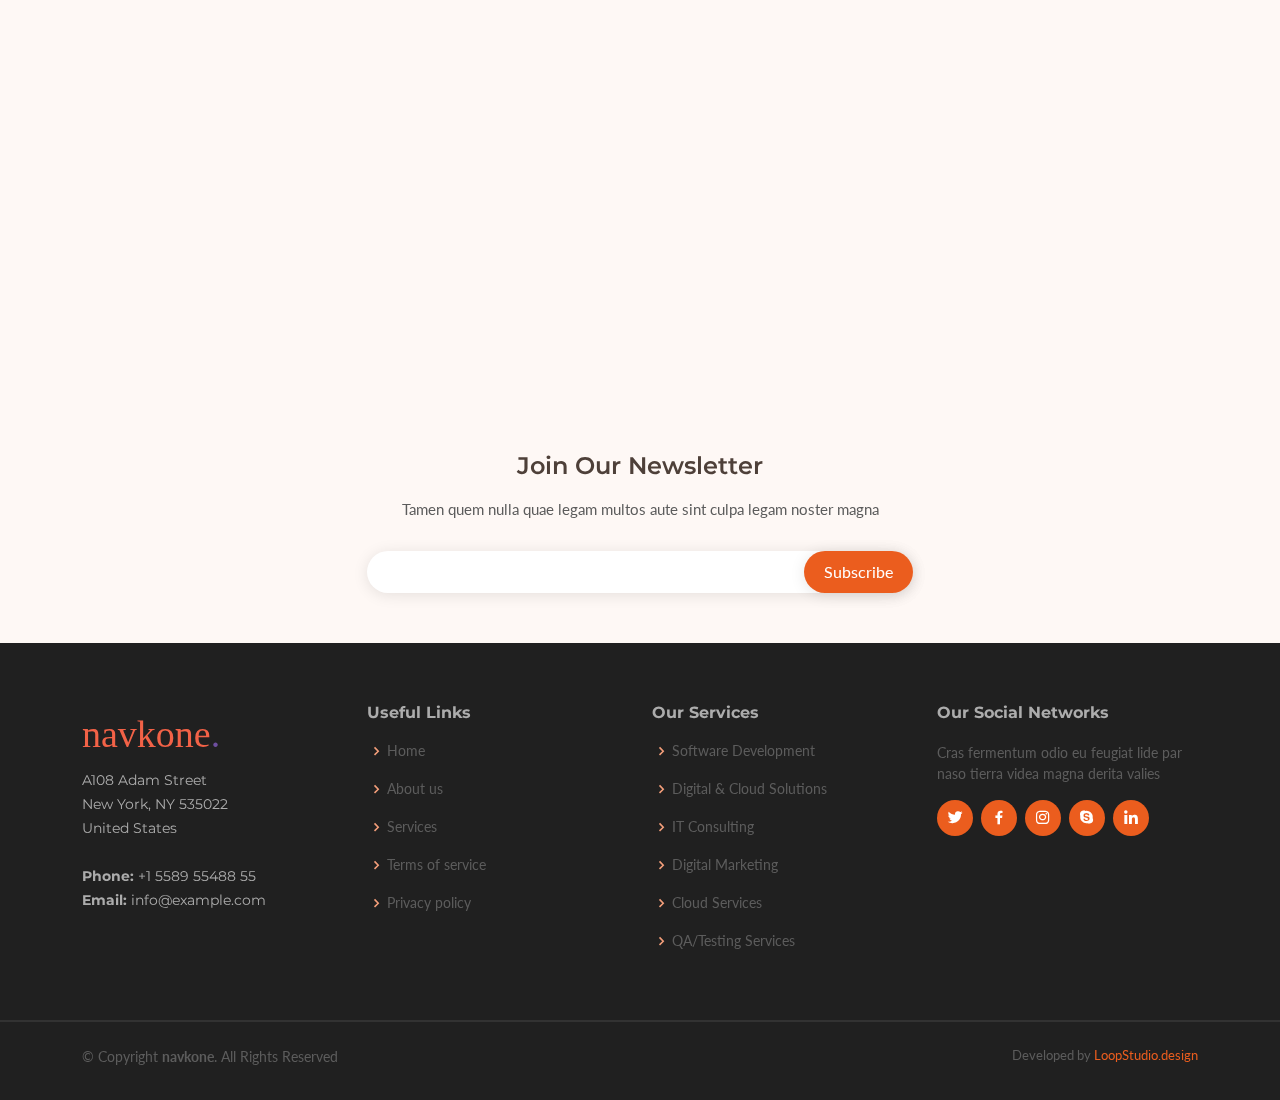
<file: Software-Devlopment.html>
<!DOCTYPE html>
<html lang="en">

<head>
  <meta charset="utf-8">
  <meta content="width=device-width, initial-scale=1.0" name="viewport">

  <title>navkone.</title>
  <meta content="" name="
  Navkone is a professional technology assistance company that specializes in providing IT solutions to small and medium-sized businesses. 
  They offer a wide range of services, including operating system support, network management, and database administration. 
  Their aim is to make technology accessible and provide a personalized experience tailored to the needs of each individual company. 
  With a focus on professional customer service, Navkone guarantees satisfaction with their work and helps businesses achieve a high return on investment by reducing the cost of maintaining their current IT systems.">
  <meta content="" name="Consulting, Business Strategy, Management, Innovation, Digital Transformation, Analytics, Performance Improvement, Process Optimization, Change Management, Leadership Development, Organizational Design, Talent Management, Project Management, Risk Management, Market Research, Customer Insights, Technology Consulting, Data Science, Artificial Intelligence, Machine Learning, Blockchain, Cybersecurity.">
 
  <link href="assets/img/favicon.png" rel="icon">
  <link rel="shortcut icon" href="assets/img/favicon.png">
  <link href="assets/img/apple-touch-icon.png" rel="apple-touch-icon">
  
  <link rel="preconnect" href="https://fonts.googleapis.com">
  <link rel="preconnect" href="https://fonts.gstatic.com" crossorigin>
  <link href="https://fonts.googleapis.com/css2?family=Lato:ital,wght@0,300;0,400;0,700;1,300;1,400;1,700&family=Montserrat:ital,wght@0,300;0,400;0,500;0,600;0,700;1,300;1,400;1,500;1,600;1,700&display=swap" rel="stylesheet">
 
  <link href="assets/vendor/aos/aos.css" rel="stylesheet">
  <link href="assets/vendor/bootstrap/css/bootstrap.min.css" rel="stylesheet">
  <link href="assets/vendor/bootstrap-icons/bootstrap-icons.css" rel="stylesheet">
  <link href="assets/vendor/boxicons/css/boxicons.min.css" rel="stylesheet">
  <link href="assets/vendor/glightbox/css/glightbox.min.css" rel="stylesheet">
  <link href="assets/vendor/swiper/swiper-bundle.min.css" rel="stylesheet">

  <link href="assets/css/style.css" rel="stylesheet">

  <!-- =======================================================
    Studios: LOOPSTUDIO
    Developer: sushanthvarma.com
  ======================================================== -->
</head>

<body>

  <!-- ======= Header ======= -->
  <header id="header" class="fixed-top d-flex align-items-center">
    <div class="container d-flex align-items-center justify-content-between">

      <div class="logo">
        <!-- <h1 class="text-light"><a href="index.html"><span>navkone.</span></a></h1> -->
        <a href="index.html"><img src="assets/img/navkone.svg"alt="" class="img-fluid"></a>
      </div>

      <nav id="navbar" class="navbar">
        <ul>
          <li><a class="nav-link scrollto active" href="index.html">Home</a></li>
          <li><a class="nav-link scrollto" href="#about">About Us</a></li>
          <!-- <li><a class="nav-link scrollto" href="#services">Services</a></li> -->
          <!-- <li><a class="nav-link scrollto" href="#portfolio">Portfolio</a></li> -->
          <li class="dropdown"><a class="nav-link scrollto" href="#"><span>Services</span> <i class="bi bi-chevron-down"></i></a>
            <ul>
              <li><a href="Software-Devlopment.html">Software Development</a></li>
              <li><a href="Digital-&-Cloud-Solutions.html">Digital & Cloud Solutions</a></li>
              <li><a href="IT-Consulting.html">IT Consulting</a></li>
              <li><a href="Digital-Marketing.html">Digital Marketing</a></li>
              <li><a href="Cloud-Services.html">Cloud Services</a></li>
              <li><a href="QA-Testing-Services.html">QA/Testing Services</a></li>
            </ul>
          </li>
          <li><a class="nav-link scrollto" href="index.html#team">Team</a></li>
          <li><a class="nav-link scrollto" href="index.html#contact">Contact</a></li>
          <li><a class="getstarted scrollto" href="index.html#about">Get Started</a></li>
        </ul>
        <i class="bi bi-list mobile-nav-toggle"></i>
      </nav><!-- .navbar -->

    </div>
  </header><!-- End Header -->
  <!-- ======= Services Header ======= -->
  <main id="main">
    <div class="section-title">
      <p>Software Development</p>
    </div>
    <section id="about" class="about">
      <div class="container">
        <div class="row justify-content-between">
          <div class="col-lg-5 d-flex align-items-center justify-content-center about-img">
            <img src="assets/img/softwareDevelopment-img.webp" class="img-fluid" alt="" data-aos="zoom-in">
          </div>
          <div class="col-lg-6 pt-5 pt-lg-0">
            <p data-aos="fade-up" data-aos-delay="100">
              Grounded in deep domain expertise in the web applications design, development, automation software & online applications supporting B2B collaborations, support and maintenance services, API/ Webservices, database design, continuous integrations & deployment etc., Our team will help you implement, enhance, support and upgrade applications from end to end.
              <br><br>As an offshore IT solutions provider and partner, we help to speed up in product development and deliver compliant applications quickly and securely. Our team has significant experience in web & mobile application development. We work with the top clients across the world on a wide range of business needs & requirements and provide unique solutions. 
              <br><br>We believe that the company asset is in its staff, with highly skilled workforce in FullStack development, Java, PHP, Microsoft technologies, Python, Web API, Mobile App development etc.,  
            </p>
          </div>
        </div>

      </div>
    </section>

    <!-- ======= Services Section ======= -->
    <section id="services" class="services section-bg">
      <div class="container" data-aos="fade-up">
        <div class="section-title">
          <p>Software Development Services</p>
        </div>
        <div class="row">
          <div class="col-md-6 col-lg-3 d-flex align-items-stretch" data-aos="zoom-in" data-aos-delay="100">
            <div class="icon-box">
              <div class="icon"><i class="bx bx-code-block"></i></div>
              <h4 class="title"><a href=""> Web Applications</a></h4>
              <p class="description">We deliver aspired outcomes with skilled resources in PHP, HTML, CSS, jQuery, Bootstrap, Angular, React JS and Vue JS etc.,</p>
            </div>
          </div>

          <div class="col-md-6 col-lg-3 d-flex align-items-stretch" data-aos="zoom-in" data-aos-delay="200">
            <div class="icon-box">
              <div class="icon"><i class="bx bx-cloud"></i></div>
              <h4 class="title"><a href="">Full Stack Development</a></h4>
              <p class="description">We have FullStack development skilled workforce in Angular, ReactJS, Node JS, Java & .Net technologies, Sql & NoSql etc.,</p>
            </div>
          </div>

          <div class="col-md-6 col-lg-3 d-flex align-items-stretch" data-aos="zoom-in" data-aos-delay="300">
            <div class="icon-box">
              <div class="icon"><i class="bx bxs-group"></i></div>
              <h4 class="title"><a href="">Custom & Enterprise Software</a></h4>
              <p class="description">Experts in custom enterprise applications development with skilled resources in PHP, Laravel, Java, J2EE, Springboot, .Net core, C++, C#., Sql, NoSql, Web API, SOAP, Microservices, TIBCO etc.,
              </p>
            </div>
          </div>

          <div class="col-md-6 col-lg-3 d-flex align-items-stretch" data-aos="zoom-in" data-aos-delay="400">
            <div class="icon-box">
              <div class="icon"><i class="bx bx-globe"></i></div>
              <h4 class="title"><a href="">Database Systems</a></h4>
              <p class="description">Expertise in data modeling, management in relational and non-relational databases MySql, PostgreSQL, SQLServer, PL/SQL, mongoDB etc.,</p>
            </div>
          </div>
<div class="align-center-col" style="display: flex; justify-content: center; gap: 25px;">

          <div class="col-md-6 col-lg-3 d-flex" data-aos="zoom-in" data-aos-delay="400">
            <div class="icon-box">
              <div class="icon"><i class="bx bx-cloud-download"></i></div>
              <h4 class="title"><a href="">UI/UX Design</a></h4>
              <p class="description">
                Expertise in clear and effective web design and mockups preparation. Also we have skilled workforce in HTML, JavaScript, WordPress, Drupal, Umbraco, Joomla, Magento, Bespoke etc.,.</p>
            </div>
          </div>

          <div class="col-md-6 col-lg-3 d-flex" data-aos="zoom-in" data-aos-delay="400">
            <div class="icon-box">
              <div class="icon"><i class="bx bx-bug"></i></div>
              <h4 class="title"><a href="">Mobile Apps</a></h4>
              <p class="description">Hybrid and Native Applications for Android & iOS with expertise in development using Flutter, Ionic, ReactNative etc.,</p>
            </div>
          </div>
</div>

        </div>
        <p data-aos="fade-up" data-aos-delay="100">
          Our experience in fulfilling time-sensitive projects gives you a competitive advantage by providing high-quality deliverables in an aggressive time frame. We have experience in creating dedicated centers for multiple client projects, with highly focused on offshore managed services, technical solutions and support etc.,.
          <br><br>We have skilled resources across functions<br><br>
          <b>→ Design –</b> UI/UX Design, Content development, Creative Design etc.,
            <br><b> → Development – </b>Architecture Design & Prototyping, App Development using latest technologies, Database Modelling, Data Migration, Unit Test, CI/CD & DevOps etc.,
             <br> <b>→ Testing –</b> Functional Testing, System Testing, Regression Testing, Test Automation, Performance Testing etc.,
               <br> <b>→ Support & Maintenance – </b>Release management, DevOps Support, Tech Support, 24×7 Monitoring, Incident handling, Demo & Training, Website maintenance 
        </p>
      </div>
    </section><!-- End Services Section -->
  </main><!-- End #main -->

  <!-- ======= Footer ======= -->
  <footer id="footer">

    <div class="footer-newsletter">
      <div class="container">
        <div class="row justify-content-center">
          <div class="col-lg-6">
            <h4>Join Our Newsletter</h4>
            <p>Tamen quem nulla quae legam multos aute sint culpa legam noster magna</p>
            <form action="" method="post">
              <input type="email" name="email"><input type="submit" value="Subscribe">
            </form>
          </div>
        </div>
      </div>
    </div>

    <div class="footer-top">
      <div class="container">
        <div class="row">

          <div class="col-lg-3 col-md-6 footer-contact">
            <div class="logo">
              <!-- <h1 class="text-light"><a href="index.html"><span>navkone.</span></a></h1> -->
              <a href="index.html"><img src="assets/img/navkone.svg"alt="" class="img-fluid"></a>
            </div>
            <p>
              A108 Adam Street <br>
              New York, NY 535022<br>
              United States <br><br>
              <strong>Phone:</strong> +1 5589 55488 55<br>
              <strong>Email:</strong> info@example.com<br>
            </p>
          </div>

          <div class="col-lg-3 col-md-6 footer-links">
            <h4>Useful Links</h4>
            <ul>
              <li><i class="bx bx-chevron-right"></i> <a href="index.html">Home</a></li>
              <li><i class="bx bx-chevron-right"></i> <a href="index.html#about">About us</a></li>
              <li><i class="bx bx-chevron-right"></i> <a href="index.html#services">Services</a></li>
              <li><i class="bx bx-chevron-right"></i> <a href="#">Terms of service</a></li>
              <li><i class="bx bx-chevron-right"></i> <a href="#">Privacy policy</a></li>
            </ul>
          </div>

          <div class="col-lg-3 col-md-6 footer-links">
            <h4>Our Services</h4>
            <ul>
              <li><i class="bx bx-chevron-right"></i> <a href="Software-Devlopment.html">Software Development</a></li>
              <li><i class="bx bx-chevron-right"></i> <a href="Digital-&-Cloud-Solutions.html">Digital & Cloud Solutions</a></li>
              <li><i class="bx bx-chevron-right"></i> <a href="IT-Consulting.html">IT Consulting</a></li>
              <li><i class="bx bx-chevron-right"></i> <a href="Digital-Marketing.html">Digital Marketing </a></li>
              <li><i class="bx bx-chevron-right"></i> <a href="Cloud-Services.html">Cloud Services </a></li>
              <li><i class="bx bx-chevron-right"></i> <a href="QA-Testing-Services.html">  QA/Testing Services</a></li>
            </ul>
          </div>

          <div class="col-lg-3 col-md-6 footer-links">
            <h4>Our Social Networks</h4>
            <p>Cras fermentum odio eu feugiat lide par naso tierra videa magna derita valies</p>
            <div class="social-links mt-3">
              <a href="#" class="twitter"><i class="bx bxl-twitter"></i></a>
              <a href="#" class="facebook"><i class="bx bxl-facebook"></i></a>
              <a href="#" class="instagram"><i class="bx bxl-instagram"></i></a>
              <a href="#" class="google-plus"><i class="bx bxl-skype"></i></a>
              <a href="#" class="linkedin"><i class="bx bxl-linkedin"></i></a>
            </div>
          </div>

        </div>
      </div>
    </div>
<div class="line-br"></div>
    <div class="container py-4">
      <div class="copyright">
        &copy; Copyright <strong><span>navkone</span></strong>. All Rights Reserved
      </div>
      <div class="credits">
        Developed by <a href="http://sushanthvarma.com/">LoopStudio.design</a>
      </div>
    </div>
  </footer><!-- End Footer -->
  <a href="#" class="back-to-top d-flex align-items-center justify-content-center"><i class="bi bi-arrow-up-short"></i></a>
  <!-- Vendor JS Files -->
  <script src="assets/vendor/aos/aos.js"></script>
  <script src="assets/vendor/bootstrap/js/bootstrap.bundle.min.js"></script>
  <script src="assets/vendor/glightbox/js/glightbox.min.js"></script>
  <script src="assets/vendor/isotope-layout/isotope.pkgd.min.js"></script>
  <script src="assets/vendor/swiper/swiper-bundle.min.js"></script>
  <script src="assets/vendor/php-email-form/validate.js"></script>

  <!-- Template Main JS File -->
  <script src="assets/js/main.js"></script>

</body>

</html>
</file>
<file: assets/css/style.css>
/**
* Template Name: Ninestars - v4.10.0
* Template URL: https://bootstrapmade.com/ninestars-free-bootstrap-3-theme-for-creative/
* Author: BootstrapMade.com
* License: https://bootstrapmade.com/license/
*/

/*--------------------------------------------------------------
# General
--------------------------------------------------------------*/
body {
  font-family: 'Lato', sans-serif;
  color: #212529;
}

a {
  color: #eb5d1e;
  text-decoration: none;
}

a:hover {
  color: #ef7f4d;
  text-decoration: none;
}

h1,
h2,
h3,
h4,
h5,
h6,
.font-primary {
  font-family: 'Montserrat', sans-serif;
}

/*--------------------------------------------------------------
# Back to top button
--------------------------------------------------------------*/
.back-to-top {
  position: fixed;
  visibility: hidden;
  opacity: 0;
  right: 15px;
  bottom: 15px;
  z-index: 99999;
  background: #eb5d1e;
  width: 40px;
  height: 40px;
  border-radius: 50px;
  transition: all 0.4s;
}

.back-to-top i {
  font-size: 24px;
  color: #fff;
  line-height: 0;
}

.back-to-top:hover {
  background: #ee7843;
  color: #fff;
}

.back-to-top.active {
  visibility: visible;
  opacity: 1;
}

/*--------------------------------------------------------------
# Disable aos animation delay on mobile devices
--------------------------------------------------------------*/
@media screen and (max-width: 768px) {
  [data-aos-delay] {
    transition-delay: 0 !important;
  }
}

/*--------------------------------------------------------------
# Header
--------------------------------------------------------------*/
#header {
  height: 72px;
  transition: all 0.5s;
  z-index: 997;
  transition: all 0.5s;
  /* background: #fff; */background-color: rgba(255, 255, 255, 0.2);
  backdrop-filter: blur(20px) saturate(160%) contrast(45%) brightness(140%);
  -webkit-backdrop-filter: blur(20px) saturate(160%) contrast(45%) brightness(140%);
  box-shadow: 0px 2px 10px rgba(87, 87, 87, 0.1);
 }

 @media screen and (max-width: 768px) {
  #header{
    background-color: #fff;
    backdrop-filter: none;
    -webkit-backdrop-filter: none;
    box-shadow: none;
  }
}

#header .logo h1 {
  font-size: 30px;
  margin: 0;
  line-height: 1;
  font-weight: 400;
  letter-spacing: 2px;
}

#header .logo h1 a,
#header .logo h1 a:hover {
  color: #7a6960;
  text-decoration: none;
}

#header .logo img {
  padding: 0;
  margin: 0;
  max-height: 40px;
}

#main {
  margin-top: 72px;
}

/*--------------------------------------------------------------
# Navigation Menu
--------------------------------------------------------------*/
/**
* Desktop Navigation 
*/
.navbar {

  padding: 0;
}

.navbar ul {
  margin: 0;
  padding: 0;
  display: flex;
  list-style: none;
  align-items: center;
}

.navbar li {
  position: relative;
}

.navbar a,
.navbar a:focus {
  display: flex;
  align-items: center;
  justify-content: space-between;
  padding: 10px 0 10px 30px;
  font-size: 15px;
  color: #4e4039;
  white-space: nowrap;
  transition: 0.3s;
}

.navbar a i,
.navbar a:focus i {
  font-size: 12px;
  line-height: 0;
  margin-left: 5px;
}

.navbar a:hover,
.navbar .active,
.navbar .active:focus,
.navbar li:hover>a {
  color: #eb5d1e;
}

.navbar .getstarted,
.navbar .getstarted:focus {
  background: #eb5d1e;
  color: #fff;
  padding: 10px 25px;
  margin-left: 30px;
  border-radius: 50px;
}

.navbar .getstarted:hover,
.navbar .getstarted:focus:hover {
  color: #fff;
  background: #ee7843;
}

.navbar .dropdown ul {
  display: block;
  position: absolute;
  left: 14px;
  top: calc(100% + 30px);
  margin: 0;
  padding: 10px 0;
  z-index: 99;
  opacity: 0;
  visibility: hidden;
  background: #fff;
  border-radius: 20px;
  box-shadow: 0px 0px 30px rgba(127, 137, 161, 0.25);
  transition: 0.3s;
}

.navbar .dropdown ul li {
  min-width: 200px;
}

.navbar .dropdown ul a {
  padding: 10px 20px;
  font-size: 15px;
  text-transform: none;
}

.navbar .dropdown ul a i {
  font-size: 12px;
}

.navbar .dropdown ul a:hover,
.navbar .dropdown ul .active:hover,
.navbar .dropdown ul li:hover>a {
  color: #eb5d1e;
}

.navbar .dropdown:hover>ul {
  opacity: 1;
  top: 100%;
  visibility: visible;
}

.navbar .dropdown .dropdown ul {
  top: 0;
  left: calc(100% - 30px);
  visibility: hidden;
}

.navbar .dropdown .dropdown:hover>ul {
  opacity: 1;
  top: 0;
  left: 100%;
  visibility: visible;
}

@media (max-width: 1366px) {
  .navbar .dropdown .dropdown ul {
    left: -90%;
  }

  .navbar .dropdown .dropdown:hover>ul {
    left: -100%;
  }
}

/**
* Mobile Navigation 
*/
.mobile-nav-toggle {
  color: #7a6960;
  font-size: 28px;
  cursor: pointer;
  display: none;
  line-height: 0;
  transition: 0.5s;
}

.mobile-nav-toggle.bi-x {
  color: #fff;
}

@media (max-width: 991px) {
  .mobile-nav-toggle {
    display: block;
  }

  .navbar ul {
    display: none;
  }
}

.navbar-mobile {
  position: fixed;
  overflow: hidden;
  top: 0;
  right: 0;
  left: 0;
  bottom: 0;
  background: rgba(78, 64, 57, 0.9);
  transition: 0.3s;
}

.navbar-mobile .mobile-nav-toggle {
  position: absolute;
  top: 15px;
  right: 15px;
}

.navbar-mobile ul {
  display: block;
  position: absolute;
  top: 55px;
  right: 15px;
  bottom: 15px;
  left: 15px;
  padding: 10px 0;
  background-color: #fff;
  border-radius: 20px;
  overflow-y: auto;
  transition: 0.3s;
}

.navbar-mobile a,
.navbar-mobile a:focus {
  padding: 10px 20px;
  font-size: 15px;
  color: #7a6960;
}

.navbar-mobile a:hover,
.navbar-mobile .active,
.navbar-mobile li:hover>a {
  color: #eb5d1e;
}

.navbar-mobile .getstarted,
.navbar-mobile .getstarted:focus {
  margin: 15px;
}

.navbar-mobile .dropdown ul {
  position: static;
  display: none;
  margin: 10px 20px;
  padding: 10px 0;
  z-index: 99;
  opacity: 1;
  visibility: visible;
  background: #fff;
  box-shadow: 0px 0px 30px rgba(127, 137, 161, 0.25);
}

.navbar-mobile .dropdown ul li {
  min-width: 200px;
}

.navbar-mobile .dropdown ul a {
  padding: 10px 20px;
}

.navbar-mobile .dropdown ul a i {
  font-size: 12px;
}

.navbar-mobile .dropdown ul a:hover,
.navbar-mobile .dropdown ul .active:hover,
.navbar-mobile .dropdown ul li:hover>a {
  color: #eb5d1e;
}

.navbar-mobile .dropdown>.dropdown-active {
  display: block;
}

/*--------------------------------------------------------------
# Hero Section
--------------------------------------------------------------*/
#hero {
  width: 100%;
  height: 70vh;
  background: #fef8f5;
  border-bottom: 2px solid #fcebe3;
  margin: 72px 0 -72px 0;
}

#hero h1 {
  margin: 0;
  font-size: 36px;
  font-weight: 700;
  line-height: 56px;
  color: #4e4039;
}

#hero h2 {
  color: #a08f86;
  margin: 15px 0 0 0;
  font-size: 18px;
}

#hero .btn-get-started {
  font-family: "Raleway", sans-serif;
  font-weight: 500;
  font-size: 16px;
  letter-spacing: 1px;
  display: inline-block;
  padding: 8px 28px;
  border-radius: 20px;
  transition: 0.5s;
  margin-top: 30px;
  color: #fff;
  background: #eb5d1e;
}

#hero .btn-get-started:hover {
  background: #ef7f4d;
}


#hero .animated {
  animation: up-down 2s ease-in-out infinite alternate-reverse both;
}
.arrow-move{
  animation: left-right 2s ease-in-out infinite alternate-reverse both;
}

@media (max-width: 991px) {
  #hero {
    height: calc(100vh - 72px);
  }
  

  #hero .animated {
    -webkit-animation: none;
    animation: none;
  }

  #hero .hero-img {
    margin: auto;
    text-align: center;
  }
  #hero .img-girl{
    display: none;
  }
  #hero .hero-img img {
    width: 50%;
  }
}

@media (max-width: 768px) {
  #hero h1 {
    font-size: 28px;
    line-height: 36px;
  }

  #hero h2 {
    font-size: 18px;
    line-height: 24px;
  }

  #hero .hero-img img {
    width: 70%;
  }
}

@media (max-width: 575px) {
  #hero .hero-img img {
    width: 80%;
  }
}

@media (max-height: 600px) {
  #hero {
    height: 120vh;
  }
}

@-webkit-keyframes up-down {
  0% {
    transform: translateY(10px);
  }

  100% {
    transform: translateY(-10px);
  }
}

@keyframes up-down {
  0% {
    transform: translateY(10px);
  }

  100% {
    transform: translateY(-10px);
  }
}
@-webkit-keyframes left-right {
  0% {
    transform: translateX(10px);
  }

  100% {
    transform: translateX(-10px);
  }
}

@keyframes left-right {
  0% {
    transform: translateX(5px);
  }

  100% {
    transform: translateX(-5px);
  }
}
/*--------------------------------------------------------------
# Sections General
--------------------------------------------------------------*/
section {
  padding: 60px 0;
  overflow: hidden;
}

.section-bg {
  background-color: #fef8f5;
}

.section-title {
  text-align: center;
  padding-bottom: 30px;
}


.section-title h2 {
  font-size: 24px;
  font-weight: 700;
  padding-bottom: 0;
  line-height: 1px;
  margin-bottom: 15px;
  color: #c2b7b1;
}

.section-title p {
  padding-bottom: 15px;
  margin-bottom: 15px;
  position: relative;
  font-size: 32px;
  font-weight: 700;
  color: #4e4039;
}

.section-title p::after {
  content: "";
  position: absolute;
  display: block;
  width: 60px;
  height: 2px;
  background: #eb5d1e;
  bottom: 0;
  left: calc(50% - 30px);
}

/*--------------------------------------------------------------
# Breadcrumbs
--------------------------------------------------------------*/
.breadcrumbs {
  padding: 15px 0;
  background-color: #fef5f1;
  min-height: 40px;
}

.breadcrumbs h2 {
  font-size: 24px;
  font-weight: 300;
}

.breadcrumbs ol {
  display: flex;
  flex-wrap: wrap;
  list-style: none;
  padding: 0;
  margin: 0;
  font-size: 14px;
}

.breadcrumbs ol li+li {
  padding-left: 10px;
}

.breadcrumbs ol li+li::before {
  display: inline-block;
  padding-right: 10px;
  color: #6c757d;
  content: "/";
}

@media (max-width: 768px) {
  .breadcrumbs .d-flex {
    display: block !important;
  }

  .breadcrumbs ol {
    display: block;
  }

  .breadcrumbs ol li {
    display: inline-block;
  }
}

/*--------------------------------------------------------------
# About
--------------------------------------------------------------*/
.about h3 {
  font-weight: 700;
  font-size: 34px;
  color: #4e4039;
}

.about h4 {
  font-size: 20px;
  font-weight: 700;
  margin-top: 5px;
  color: #7a6960;
}

.about i {
  font-size: 48px;
  margin-top: 15px;
  color: #f39e7a;
}

.about p {
  font-size: 15px;
  color: #5a6570;
}

@media (max-width: 991px) {
  .about .about-img img {
    max-width: 70%;
  }
}

@media (max-width: 767px) {
  .about .about-img img {
    max-width: 90%;
  }
}

/*--------------------------------------------------------------
# Services
--------------------------------------------------------------*/
.services .icon-box {
  padding: 30px;
  position: relative;
  overflow: hidden;
  margin: 0 0 40px 0;
  background: #fff;
  box-shadow: 0 10px 29px 0 rgba(68, 88, 144, 0.1);
  transition: all 0.3s ease-in-out;
  border-radius: 15px;
  text-align: center;
  border-bottom: 3px solid #fff;
}

.services .icon-box:hover {
  transform: translateY(-5px);
  border-color: #ef7f4d;
}

.services .icon i {
  font-size: 48px;
  line-height: 1;
  margin-bottom: 15px;
  color: #ef7f4d;
}

.services .title {
  font-weight: 700;
  margin-bottom: 15px;
  font-size: 18px;
}

.services .title a {
  color: #111;
}

.services .description {
  font-size: 15px;
  line-height: 28px;
  margin-bottom: 0;
}

/*--------------------------------------------------------------
# Portfolio
--------------------------------------------------------------*/
.portfolio .portfolio-item {
  margin-bottom: 30px;
}

.portfolio #portfolio-flters {
  padding: 0;
  margin: 0 0 35px 0;
  list-style: none;
  text-align: center;
}

.portfolio #portfolio-flters li {
  cursor: pointer;
  margin: 0 15px 15px 0;
  display: inline-block;
  padding: 5px;
  font-size: 16px;
  font-weight: 600;
  line-height: 20px;
  color: #212529;
  margin-bottom: 5px;
  transition: all 0.3s ease-in-out;
}

.portfolio #portfolio-flters li:hover,
.portfolio #portfolio-flters li.filter-active {
  color: #eb5d1e;
}

.portfolio #portfolio-flters li:last-child {
  margin-right: 0;
}

.portfolio .portfolio-wrap {
  transition: 0.3s;
  position: relative;
  overflow: hidden;
  border-radius: 8px;
  z-index: 1;
}

.portfolio .portfolio-wrap::before {
  content: "";
  background: rgba(122, 105, 96, 0.6);
  position: absolute;
  left: 100%;
  right: 0;
  top: 0;
  bottom: 0;
  transition: all ease-in-out 0.3s;
  z-index: 2;
}

.portfolio .portfolio-wrap img {
  transition: 0.3s;
  position: relative;
  z-index: 1;
}

.portfolio .portfolio-wrap .portfolio-links {
  opacity: 0;
  left: 0;
  right: 0;
  top: calc(50% - 32px);
  text-align: center;
  z-index: 3;
  position: absolute;
  transition: all ease-in-out 0.3s;
}

.portfolio .portfolio-wrap .portfolio-links a {
  color: #eb5d1e;
  margin: 0 4px;
  line-height: 0;
  background-color: #fff;
  padding-top: 6px;
  padding-right: 1px;
  border-radius: 50px;
  text-align: center;
  width: 32px;
  height: 32px;
  display: inline-block;
  transition: 0.3s;
}

.portfolio .portfolio-wrap .portfolio-links a i {
  line-height: 0;
  font-size: 20px;
}

.portfolio .portfolio-wrap .portfolio-links a:hover {
  background: #eb5d1e;
  color: #fff;
}

.portfolio .portfolio-wrap .portfolio-info {
  opacity: 0;
  position: absolute;
  bottom: -20px;
  left: 0;
  right: 0;
  text-align: center;
  z-index: 3;
  transition: all ease-in-out 0.3s;
}

.portfolio .portfolio-wrap .portfolio-info h4 {
  font-size: 20px;
  color: #fff;
  font-weight: 600;
}

.portfolio .portfolio-wrap .portfolio-info p {
  color: #ffffff;
  font-size: 14px;
  text-transform: uppercase;
}

.portfolio .portfolio-wrap:hover::before {
  left: 0;
}

.portfolio .portfolio-wrap:hover .portfolio-links {
  opacity: 1;
  top: calc(50% - 16px);
}

.portfolio .portfolio-wrap:hover .portfolio-info {
  opacity: 1;
  bottom: 0;
}

/*--------------------------------------------------------------
# Portfolio Details
--------------------------------------------------------------*/
.portfolio-details {
  padding-top: 40px;
}

.portfolio-details .portfolio-details-slider img {
  width: 100%;
}

.portfolio-details .portfolio-details-slider .swiper-pagination {
  margin-top: 20px;
  position: relative;
}

.portfolio-details .portfolio-details-slider .swiper-pagination .swiper-pagination-bullet {
  width: 12px;
  height: 12px;
  background-color: #fff;
  opacity: 1;
  border: 1px solid #eb5d1e;
}

.portfolio-details .portfolio-details-slider .swiper-pagination .swiper-pagination-bullet-active {
  background-color: #eb5d1e;
}

.portfolio-details .portfolio-info {
  padding: 30px;
  box-shadow: 0px 0 30px rgba(122, 105, 96, 0.08);
}

.portfolio-details .portfolio-info h3 {
  font-size: 22px;
  font-weight: 700;
  margin-bottom: 20px;
  padding-bottom: 20px;
  border-bottom: 1px solid #eee;
}

.portfolio-details .portfolio-info ul {
  list-style: none;
  padding: 0;
  font-size: 15px;
}

.portfolio-details .portfolio-info ul li+li {
  margin-top: 10px;
}

.portfolio-details .portfolio-description {
  padding-top: 30px;
}

.portfolio-details .portfolio-description h2 {
  font-size: 26px;
  font-weight: 700;
  margin-bottom: 20px;
}

.portfolio-details .portfolio-description p {
  padding: 0;
}

/*--------------------------------------------------------------
# F.A.Q
--------------------------------------------------------------*/
.faq {
  padding: 60px 0;
}

.faq .faq-list {
  padding: 0;
  list-style: none;
}

.faq .faq-list li {
  border-bottom: 1px solid #eae7e5;
  margin-bottom: 20px;
  padding-bottom: 20px;
}

.faq .faq-list .question {
  display: block;
  position: relative;
  font-family: #eb5d1e;
  font-size: 18px;
  line-height: 24px;
  font-weight: 400;
  font-weight: 600;
  padding-left: 25px;
  cursor: pointer;
  color: #c54811;
  transition: 0.3s;
}

.faq .faq-list i {
  font-size: 16px;
  position: absolute;
  left: 0;
  top: -2px;
}

.faq .faq-list p {
  margin-bottom: 0;
  padding: 10px 0 0 25px;
}

.faq .faq-list .icon-show {
  display: none;
}

.faq .faq-list .collapsed {
  color: #343a40;
}

.faq .faq-list .collapsed:hover {
  color: #eb5d1e;
}

.faq .faq-list .collapsed .icon-show {
  display: inline-block;
  transition: 0.6s;
}

.faq .faq-list .collapsed .icon-close {
  display: none;
  transition: 0.6s;
}

/*--------------------------------------------------------------
# Team
--------------------------------------------------------------*/
.team {
  background: #fff;
  padding: 60px 0;
}

.team .member {
  text-align: center;
  margin-bottom: 20px;
  background: #343a40;
  position: relative;
  overflow: hidden;
}

.team .member .member-info {
  opacity: 0;
  position: absolute;
  bottom: 0;
  top: 0;
  left: 0;
  right: 0;
  transition: 0.2s;
}

.team .member .member-info-content {
  position: absolute;
  left: 50px;
  right: 0;
  bottom: 0;
  transition: bottom 0.4s;
}

.team .member .member-info-content h4 {
  font-weight: 700;
  margin-bottom: 2px;
  font-size: 18px;
  color: #fff;
}

.team .member .member-info-content span {
  font-style: italic;
  display: block;
  font-size: 13px;
  color: #fff;
}

.team .member .social {
  position: absolute;
  left: -50px;
  top: 0;
  bottom: 0;
  width: 50px;
  transition: left ease-in-out 0.3s;
  background: rgba(78, 64, 57, 0.6);
  text-align: center;
}

.team .member .social a {
  transition: color 0.3s;
  display: block;
  color: #fff;
  margin-top: 15px;
}

.team .member .social a:hover {
  color: #eb5d1e;
}

.team .member .social i {
  font-size: 18px;
  margin: 0 2px;
}

.team .member:hover .member-info {
  background: linear-gradient(0deg, rgba(78, 64, 57, 0.95) 0%, rgba(78, 64, 57, 0.95) 15%, rgba(255, 255, 255, 0) 100%);
  opacity: 1;
  transition: 0.4s;
}

.team .member:hover .member-info-content {
  bottom: 30px;
  transition: bottom 0.4s;
}

.team .member:hover .social {
  left: 0;
  transition: left ease-in-out 0.3s;
}

.member{
  border-radius: 16px;
}
/*--------------------------------------------------------------
# Clients
--------------------------------------------------------------*/
.clients .clients-slider .swiper-slide img {
  opacity: 0.5;
  transition: 0.3s;
}

.clients .clients-slider .swiper-slide img:hover {
  opacity: 1;
}

.clients .clients-slider .swiper-pagination {
  margin-top: 20px;
  position: relative;
}

.clients .clients-slider .swiper-pagination .swiper-pagination-bullet {
  width: 12px;
  height: 12px;
  background-color: #fff;
  opacity: 1;
  border: 1px solid #eb5d1e;
}

.clients .clients-slider .swiper-pagination .swiper-pagination-bullet-active {
  background-color: #eb5d1e;
}

/*--------------------------------------------------------------
# Contact Us
--------------------------------------------------------------*/
.contact .info {
  /* border-top: 3px solid #eb5d1e; */
  border-bottom: 3px solid #eb5d1e;
  border-radius: 20px;
  padding: 30px;
  background: #fff;
  width: 100%;
  box-shadow: 0 0 24px 0 rgba(0, 0, 0, 0.12);
}

.contact .info i {
  font-size: 20px;
  color: #eb5d1e;
  float: left;
  width: 44px;
  height: 44px;
  background: #fdf1ec;
  display: flex;
  justify-content: center;
  align-items: center;
  border-radius: 50px;
  transition: all 0.3s ease-in-out;
}

.contact .info h4 {
  padding: 0 0 0 60px;
  font-size: 22px;
  font-weight: 600;
  margin-bottom: 5px;
  color: #7a6960;
}

.contact .info p {
  padding: 0 0 10px 60px;
  margin-bottom: 20px;
  font-size: 14px;
  color: #ab9d95;
}

.contact .info .email p {
  padding-top: 5px;
}

.contact .info .social-links {
  padding-left: 60px;
}

.contact .info .social-links a {
  font-size: 18px;
  display: inline-block;
  background: #333;
  color: #fff;
  line-height: 1;
  padding: 8px 0;
  border-radius: 50%;
  text-align: center;
  width: 36px;
  height: 36px;
  transition: 0.3s;
  margin-right: 10px;
}

.contact .info .social-links a:hover {
  background: #eb5d1e;
  color: #fff;
}

.contact .info .email:hover i,
.contact .info .address:hover i,
.contact .info .phone:hover i {
  background: #eb5d1e;
  color: #fff;
}

.contact .php-email-form {
  width: 100%;
  /* border-top: 3px solid #eb5d1e; */
  border-bottom: 3px solid #eb5d1e;
  padding: 30px;
  border-radius: 20px;
  background: #fff;
  box-shadow: 0 0 24px 0 rgba(0, 0, 0, 0.12);
}

.contact .php-email-form .form-group {
  padding-bottom: 8px;
}

.contact .php-email-form .error-message {
  display: none;
  color: #fff;
  background: #ed3c0d;
  text-align: left;
  padding: 15px;
  font-weight: 600;
}

.contact .php-email-form .error-message br+br {
  margin-top: 25px;
}

.contact .php-email-form .sent-message {
  display: none;
  color: #fff;
  background: #18d26e;
  text-align: center;
  padding: 15px;
  font-weight: 600;
}

.contact .php-email-form .loading {
  display: none;
  background: #fff;
  text-align: center;
  padding: 15px;
}

.contact .php-email-form .loading:before {
  content: "";
  display: inline-block;
  border-radius: 50%;
  width: 24px;
  height: 24px;
  margin: 0 10px -6px 0;
  border: 3px solid #18d26e;
  border-top-color: #eee;
  -webkit-animation: animate-loading 1s linear infinite;
  animation: animate-loading 1s linear infinite;
}

.contact .php-email-form input,
.contact .php-email-form textarea {
  border-radius: 7px;
  box-shadow: none;
  font-size: 14px;
}

.contact .php-email-form input {
  height: 44px;
}

.contact .php-email-form textarea {
  padding: 10px 12px;
}

.contact .php-email-form button[type=submit] {
  background: #eb5d1e;
  border: 0;
  padding: 10px 24px;
  color: #fff;
  transition: 0.4s;
  border-radius: 50px;
}

.contact .php-email-form button[type=submit]:hover {
  background: #ef7f4d;
}

iframe{
  border-radius: 16px;
}
@-webkit-keyframes animate-loading {
  0% {
    transform: rotate(0deg);
  }

  100% {
    transform: rotate(360deg);
  }
}

@keyframes animate-loading {
  0% {
    transform: rotate(0deg);
  }

  100% {
    transform: rotate(360deg);
  }
}

/*--------------------------------------------------------------
# Footer
--------------------------------------------------------------*/
#footer {
  background: #fff;
  padding: 0 0 30px 0;
  color: #5c5c5c;
  font-size: 14px;
  background: #202020;
}
#footer .footer-newsletter {
  padding: 50px 0;
  background: #fef8f5;
  text-align: center;
  font-size: 15px;
}

#footer .footer-newsletter h4 {
  font-size: 24px;
  margin: 0 0 20px 0;
  padding: 0;
  line-height: 1;
  font-weight: 600;
  color: #4e4039;
}

#footer .footer-newsletter form {
  margin-top: 30px;
  background: #fff;
  padding: 6px 10px;
  position: relative;
  border-radius: 50px;
  box-shadow: 0px 2px 15px rgba(0, 0, 0, 0.1);
  text-align: left;
}

#footer .footer-newsletter form input[type=email] {
  border: 0;
  padding: 4px 4px;
  width: calc(100% - 100px);
}

#footer .footer-newsletter form input[type=submit] {
  position: absolute;
  top: 0;
  right: 0;
  bottom: 0;
  border: 0;
  background: none;
  font-size: 16px;
  padding: 0 20px;
  background: #eb5d1e;
  color: #fff;
  transition: 0.3s;
  border-radius: 50px;
  box-shadow: 0px 2px 15px rgba(0, 0, 0, 0.1);
}

#footer .footer-newsletter form input[type=submit]:hover {
  background: #c54811;
}

#footer .footer-top {
  padding: 60px 0 30px 0;
  /* background: #fff; */
  background: #202020;
}

#footer .footer-top .footer-contact {
  margin-bottom: 30px;
}

#footer .footer-top .footer-contact h4 {
  font-size: 22px;
  margin: 0 0 30px 0;
  padding: 2px 0 2px 0;
  line-height: 1;
  font-weight: 700;
}

#footer .footer-top .footer-contact p {
  font-size: 14px;
  line-height: 24px;
  margin-bottom: 0;
  font-family: "Montserrat", sans-serif;
  color: #acacac;
}

#footer .footer-top h4 {
  font-size: 16px;
  font-weight: bold;
  color: #acacac;
  position: relative;
  padding-bottom: 12px;
}

#footer .footer-top .footer-links {
  margin-bottom: 30px;
}

#footer .footer-top .footer-links ul {
  list-style: none;
  padding: 0;
  margin: 0;
}

#footer .footer-top .footer-links ul i {
  padding-right: 2px;
  color: #f39e7a;
  font-size: 18px;
  line-height: 1;
}

#footer .footer-top .footer-links ul li {
  padding: 10px 0;
  display: flex;
  align-items: center;
}

#footer .footer-top .footer-links ul li:first-child {
  padding-top: 0;
}

#footer .footer-top .footer-links ul a {
  color: #5c5c5c;
  transition: 0.3s;
  display: inline-block;
  line-height: 1;
}

#footer .footer-top .footer-links ul a:hover {
  text-decoration: none;
  color: #eb5d1e;
}

#footer .footer-top .social-links a {
  font-size: 18px;
  display: inline-block;
  background: #eb5d1e;
  color: #fff;
  line-height: 1;
  padding: 8px 0;
  margin-right: 4px;
  border-radius: 50%;
  text-align: center;
  width: 36px;
  height: 36px;
  transition: 0.3s;
}

#footer .footer-top .social-links a:hover {
  background: #ef7f4d;
  color: #fff;
  text-decoration: none;
}

#footer .copyright {

  text-align: center;
  float: left;
}

#footer .credits {
  float: right;
  text-align: center;
  font-size: 13px;
  color: #5c5c5c;
}
.line-br{

  border: .5px solid #323232;
}

#footer .credits a {
  color: #eb5d1e;
}

@media (max-width: 575px) {

  #footer .copyright,
  #footer .credits {
    float: none;
    -moz-text-align-last: center;
    text-align-last: center;
    padding: 3px 0;
  }
}
</file>
